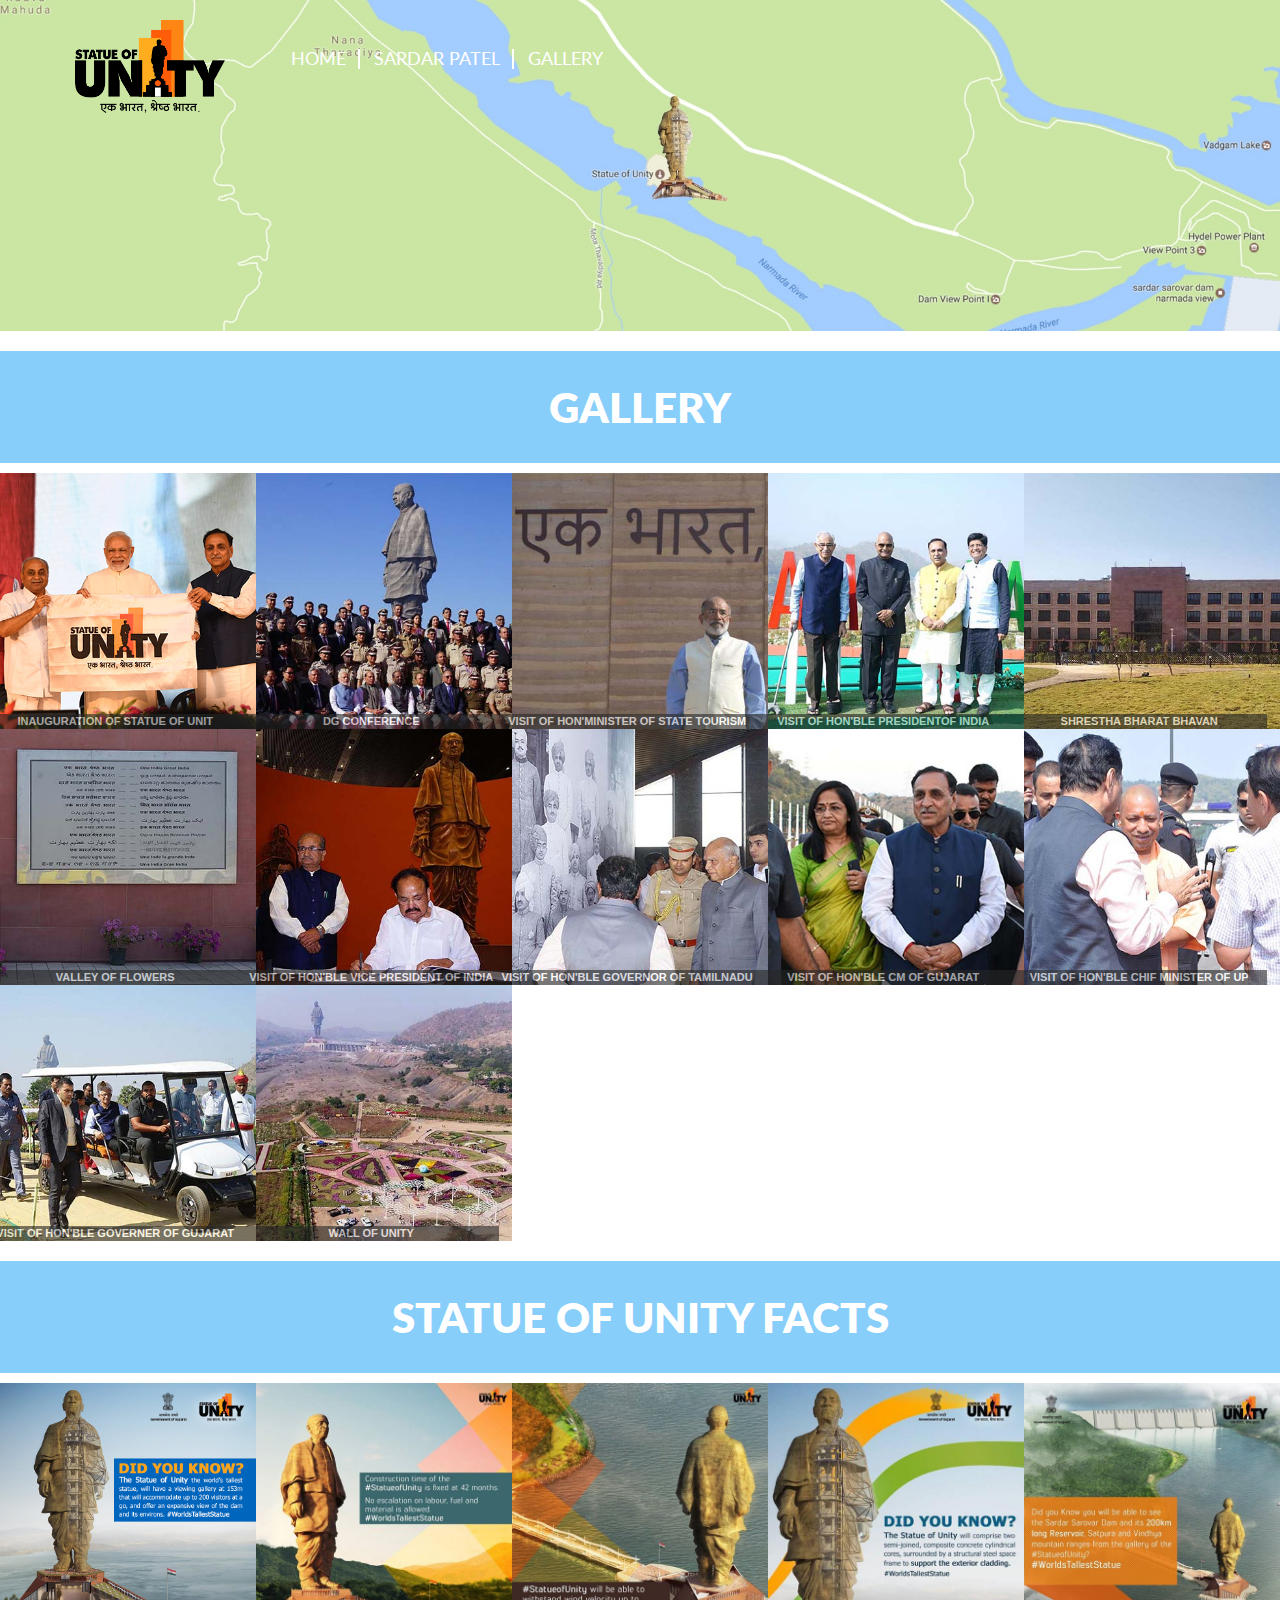
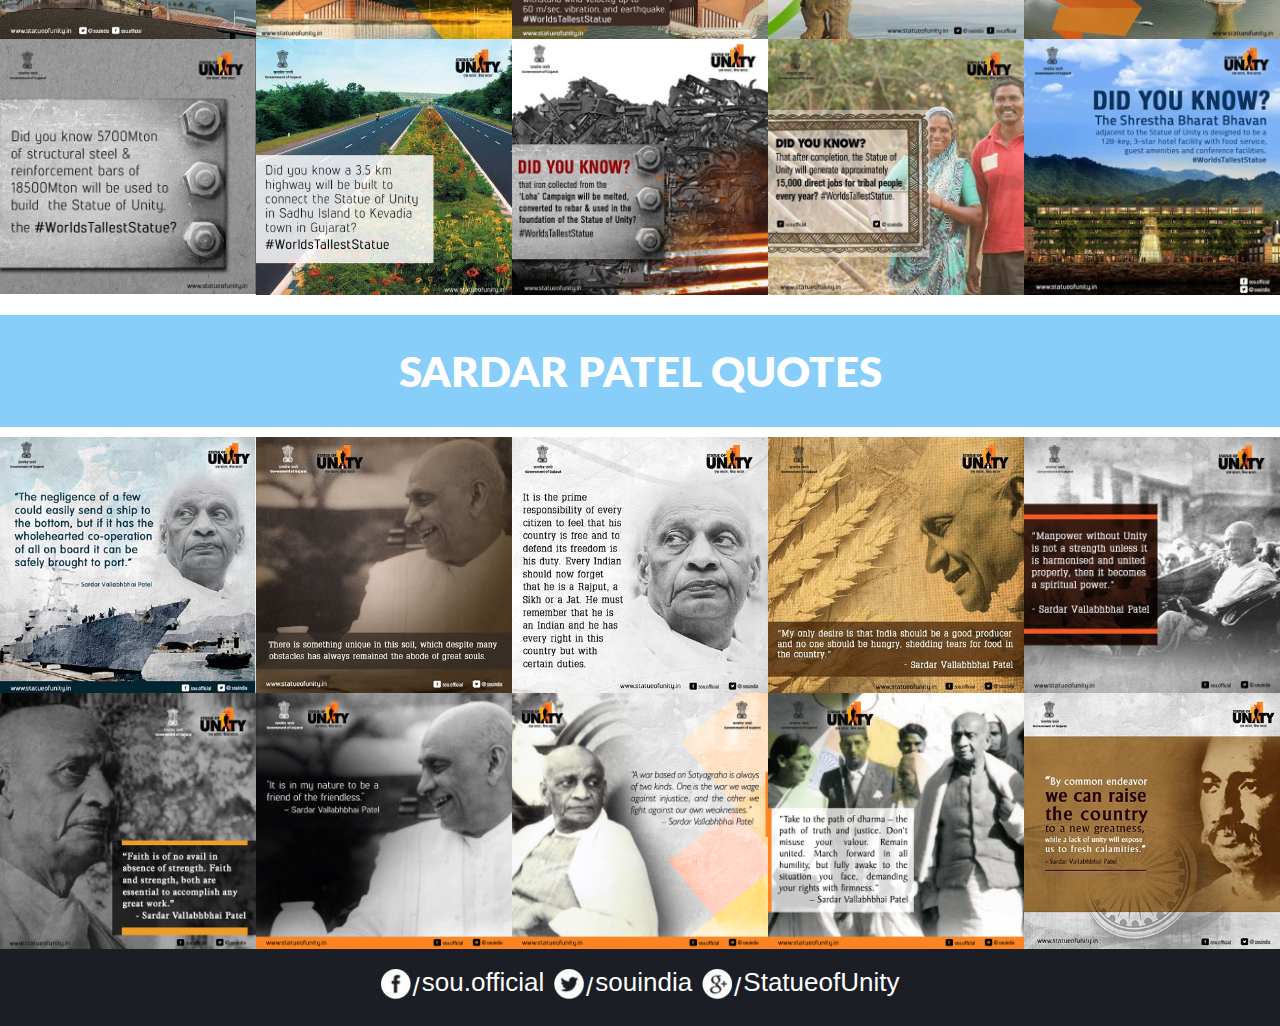
<file: 201812064_final_WP/gallery.html>
<!DOCTYPE html>
<html>

<head>
  <meta content=’width=device-width, initial-scale=1.0, maximum-scale=1.0, user-scalable=0′ name=’viewport’ />

  <meta http-equiv="X-UA-Compatible" content="IE=edge">
  <meta name="viewport" content="width=device-width, initial-scale=1">
  <link href="https://fonts.googleapis.com/css?family=Lato:300,400,700,900" rel="stylesheet">
  <link href="https://fonts.googleapis.com/css?family=Anton" rel="stylesheet">
  <link rel="stylesheet" href="https://maxcdn.bootstrapcdn.com/bootstrap/3.4.0/css/bootstrap.min.css">
  <title>Statue Of Unity - World&#039;s Tallest Statue in India| Iconic Monument</title>
  <link href="assets/newcss/style.css" rel="stylesheet">
  <link href="assets/newcss/bootstrap.min.css" rel="stylesheet">
  <link rel="shortcut icon" type="image/x-icon" href="assets/newimg/favicon.ico">
  <meta name="viewport" content="width=device-width, initial-scale=1">
  <style>
    body,
    html {
      font-family: Verdana, sans-serif;
      margin-bottom: 0px;
      padding: 0px;

      height: 100%;
    }

    .mySlides {
      display: none;
    }

    img {
      width: 100%;
      position: relative;
      overflow: hidden;
    }

    /* Slideshow container */
    .slideshow-container {
      max-width: 100%;
      max-height: 30%;
      position: relative;
      margin: auto;
    }

    /* Caption text */
    .text {
      color: #f2f2f2;
      font-size: 15px;
      padding: 8px 12px;
      position: absolute;
      bottom: 8px;
      width: 100%;
      text-align: center;
    }

    /* Number text (1/3 etc) */
    .numbertext {
      color: #f2f2f2;
      font-size: 12px;
      padding: 8px 12px;
      position: absolute;
      top: 0;
    }


    .dot {
      height: 15px;
      width: 15px;
      margin: 0 2px;
      background-color: #bbb;
      border-radius: 50%;
      display: inline-block;
      transition: background-color 0.6s ease;
    }

    .active {
      background-color: #717171;
    }

    .fade {
      -webkit-animation-name: fade;
      -webkit-animation-duration: 1.5s;
      animation-name: fade;
      animation-duration: 1.5s;
    }

    @-webkit-keyframes fade {
      from {
        opacity: .4
      }

      to {
        opacity: 1
      }
    }

    @keyframes fade {
      from {
        opacity: .4
      }

      to {
        opacity: 1
      }
    }

    @media only screen and (max-width: 300px) {
      .text {
        font-size: 11px
      }
    }

    h1 {
      font-size: 42px;
      line-height: 112px;
      color: #ffffff;
      font-family: "Lato";
      font-weight: 800;
      margin: 20 0 0px 0;
      background-color: lightskyblue;



    }

    .apply {
      display: flex;
      flex-wrap: wrap;
      float: left;
    }

    .child {

      width: 100%;
      position: relative;
      text-align: center;
      float: left;
      color: red;

    }

    @media all and (min-width:500px) {


      .child {
        width: 20%;
        position: relative;
        text-align: center;
        float: left;
        color: white;
      }
    }
    .container {
      position: relative;
      text-align: center;
      color: white;
    }

    .centered {

      position: absolute;
      bottom: 0px;
      left: 45%;

      width: 100%;
      font-size: 11px;
      word-wrap: wrap;

      opacity: 0.6;
      height: auto;

      font-weight: bold;

      background-color: rgb(38, 39, 39);
      transform: translate(-50%, -0%);
    }
  </style>
</head>

<body class="en">
  <header>
    <div class="logo">
      <a href="main.html"><img src="assets/newimg/logo.png" alt="Logo"></a>
    </div>
    <div class="header-menu">

      <ul>
        <li><a href="main.html">Home</a></li>
        <li><a href="aboutsardarpatel.html">Sardar patel</a></li>
        <li><a href="gallery.html">Gallery</a></li>
        <!--<li><a target="_blank" href="https://www.soutickets.in/">Online Tickets</a></li>
                        <li><a target="_blank" href="http://statueofunity.in/contactus">Tourist Information</a></li>-->
      </ul>
    </div>
     <button type="button" class="menu-toggle">
                            <span class="icon-bar"></span>
                            <span class="icon-bar"></span>
                            <span class="icon-bar"></span>
                        </button>
                </header>
                
                   
    <section class="benner">
      <img src="assets/newimg/gallery.jpg" height="40%" width="90%" alt="banner">
</section>
    <section>
      <h1>
        <center> GALLERY </center>
      </h1>
    </section>
    <section>

      <div class="container" style="margin:0%;padding:0%;width:100%;">
        <div class="apply">
          <div class="child"><img src="assets/newhome/12.jpeg" alt="INAUGURATION OF STATUE OF UNITY" width="100%">

            <div class="centered">INAUGURATION OF STATUE OF UNIT</div>
          </div>

          <div class="child"><img src="assets/newhome/1.jpeg" alt="INAUGURATION OF STATUE OF UNITY" width="100%">

            <div class="centered">DG CONFERENCE</div>
          </div>
          <div class="child"><img src="assets/newhome/2.jpeg" alt="INAUGURATION OF STATUE OF UNITY" width="100%">

            <div class="centered">VISIT OF HON'MINISTER OF STATE TOURISM</div>
          </div>
          <div class="child"><img src="assets/newhome/3.jpeg" alt="INAUGURATION OF STATUE OF UNITY" width="100%">

            <div class="centered">VISIT OF HON'BLE PRESIDENTOF INDIA</div>
          </div>

          <div class="child"><img src="assets/newhome/4.jpeg" alt="INAUGURATION OF STATUE OF UNITY" width="100%">

            <div class="centered">SHRESTHA BHARAT BHAVAN</div>
          </div>
          <div class="child"><img src="assets/newhome/5.jpeg" alt="INAUGURATION OF STATUE OF UNITY" width="100%">

            <div class="centered">VALLEY OF FLOWERS</div>
          </div>
          <div class="child"><img src="assets/newhome/6.jpeg" alt="INAUGURATION OF STATUE OF UNITY" width="100%">

            <div class="centered">VISIT OF HON'BLE VICE PRESIDENT OF INDIA</div>
          </div>

          <div class="child"><img src="assets/newhome/7.jpeg" alt="INAUGURATION OF STATUE OF UNITY" width="100%">

            <div class="centered">VISIT OF HON'BLE GOVERNOR OF TAMILNADU</div>
          </div>
          <div class="child"><img src="assets/newhome/8.jpeg" alt="INAUGURATION OF STATUE OF UNITY" width="100%">

            <div class="centered">VISIT OF HON'BLE CM OF GUJARAT</div>
          </div>
          <div class="child"><img src="assets/newhome/9.jpeg" alt="INAUGURATION OF STATUE OF UNITY" width="100%">

            <div class="centered">VISIT OF HON'BLE CHIF MINISTER OF UP</div>
          </div>

          <div class="child"><img src="assets/newhome/10.jpeg" alt="INAUGURATION OF STATUE OF UNITY" width="100%">

            <div class="centered">VISIT OF HON'BLE GOVERNER OF GUJARAT</div>
          </div>
          <div class="child"><img src="assets/newhome/11.jpeg" alt="INAUGURATION OF STATUE OF UNITY" width="100%">

            <div class="centered">WALL OF UNITY</div>
          </div>





        </div>

      </div>
    </section>
    <section>
      <h1>
        <center> STATUE OF UNITY FACTS</center>
      </h1>
    </section>
    <section>

      <section>

        <div class="container" style="margin:0%;padding:0%;width:100%;">
          <div class="apply">
            <div class="child"><img src="assets/newimg/thumb_1.jpeg" alt="INAUGURATION OF STATUE OF UNITY" width="100%">


            </div>

            <div class="child"><img src="assets/newimg/thumb_2.jpeg" alt="INAUGURATION OF STATUE OF UNITY" width="100%">


            </div>
            <div class="child"><img src="assets/newimg/thumb_3.jpeg" alt="INAUGURATION OF STATUE OF UNITY" width="100%">


            </div>
            <div class="child"><img src="assets/newimg/thumb_4.jpeg" alt="INAUGURATION OF STATUE OF UNITY" width="100%">


            </div>

            <div class="child"><img src="assets/newimg/thumb_5.jpeg" alt="INAUGURATION OF STATUE OF UNITY" width="100%">


            </div>
            <div class="child"><img src="assets/newimg/thumb_6.jpeg" alt="INAUGURATION OF STATUE OF UNITY" width="100%">


            </div>
            <div class="child"><img src="assets/newimg/thumb_7.jpeg" alt="INAUGURATION OF STATUE OF UNITY" width="100%">


            </div>

            <div class="child"><img src="assets/newimg/thumb_8.jpeg" alt="INAUGURATION OF STATUE OF UNITY" width="100%">


            </div>


            <div class="child"><img src="assets/newimg/thumb_9.jpeg" alt="INAUGURATION OF STATUE OF UNITY" width="100%">


            </div>
            <div class="child"><img src="assets/newimg/thumb_10.jpeg" alt="INAUGURATION OF STATUE OF UNITY"
                width="100%">


            </div>

          </div>

        </div>
      </section>
      <section>
        <h1>
          <center> SARDAR PATEL QUOTES</center>
        </h1>
      </section>
      <section>

        <section>

          <div class="container" style="margin:0%;padding:0%;width:100%;">
            <div class="apply">
              <div class="child"><img src="assets/newimg/thumb_1.png" alt="INAUGURATION OF STATUE OF UNITY"
                  width="100%">


              </div>

              <div class="child"><img src="assets/newimg/thumb_2.png" alt="INAUGURATION OF STATUE OF UNITY"
                  width="100%">


              </div>
              <div class="child"><img src="assets/newimg/thumb_3.png" alt="INAUGURATION OF STATUE OF UNITY"
                  width="100%">


              </div>
              <div class="child"><img src="assets/newimg/thumb_4.png" alt="INAUGURATION OF STATUE OF UNITY"
                  width="100%">


              </div>

              <div class="child"><img src="assets/newimg/thumb_5.png" alt="INAUGURATION OF STATUE OF UNITY"
                  width="100%">


              </div>
              <div class="child"><img src="assets/newimg/thumb_6.png" alt="INAUGURATION OF STATUE OF UNITY"
                  width="100%">


              </div>
              <div class="child"><img src="assets/newimg/thumb_7.png" alt="INAUGURATION OF STATUE OF UNITY"
                  width="100%">


              </div>

              <div class="child"><img src="assets/newimg/thumb_8.png" alt="INAUGURATION OF STATUE OF UNITY"
                  width="100%">


              </div>


              <div class="child"><img src="assets/newimg/thumb_9.png" alt="INAUGURATION OF STATUE OF UNITY"
                  width="100%">


              </div>
              <div class="child"><img src="assets/newimg/thumb_10.png" alt="INAUGURATION OF STATUE OF UNITY"
                  width="100%">


              </div>


            </div>

          </div>
        </section>
        <footer>
          <a target="" href=""><img src="assets/newimg/fb.jpeg" style="height:30px; width:30px;"
              alt="Facebook">/<span>sou.official</span></a>
          <a target="" href=""><img src="assets/newimg/twitter.jpeg" style="height:30px; width:30px;"
              alt="Twitter">/<span>souindia</span></a>
          <a target="" href=""><img src="assets/newimg/google.jpeg" style="height:30px; width:30px;"
              alt="Google">/<span>StatueofUnity</span></a>
        </footer>
        <button type="button" style="display:none;" id="Open_Modal" data-toggle="modal" data-target="#imgModal">Open
          Modal</button>
        <script src="assets/newjs/jquery-3.3.1.min.js"></script>
        <script src="assets/newjs/bootstrap.min.js"></script>
        <script src="assets/newjs/common.js"></script>

</body>

</html>
</file>
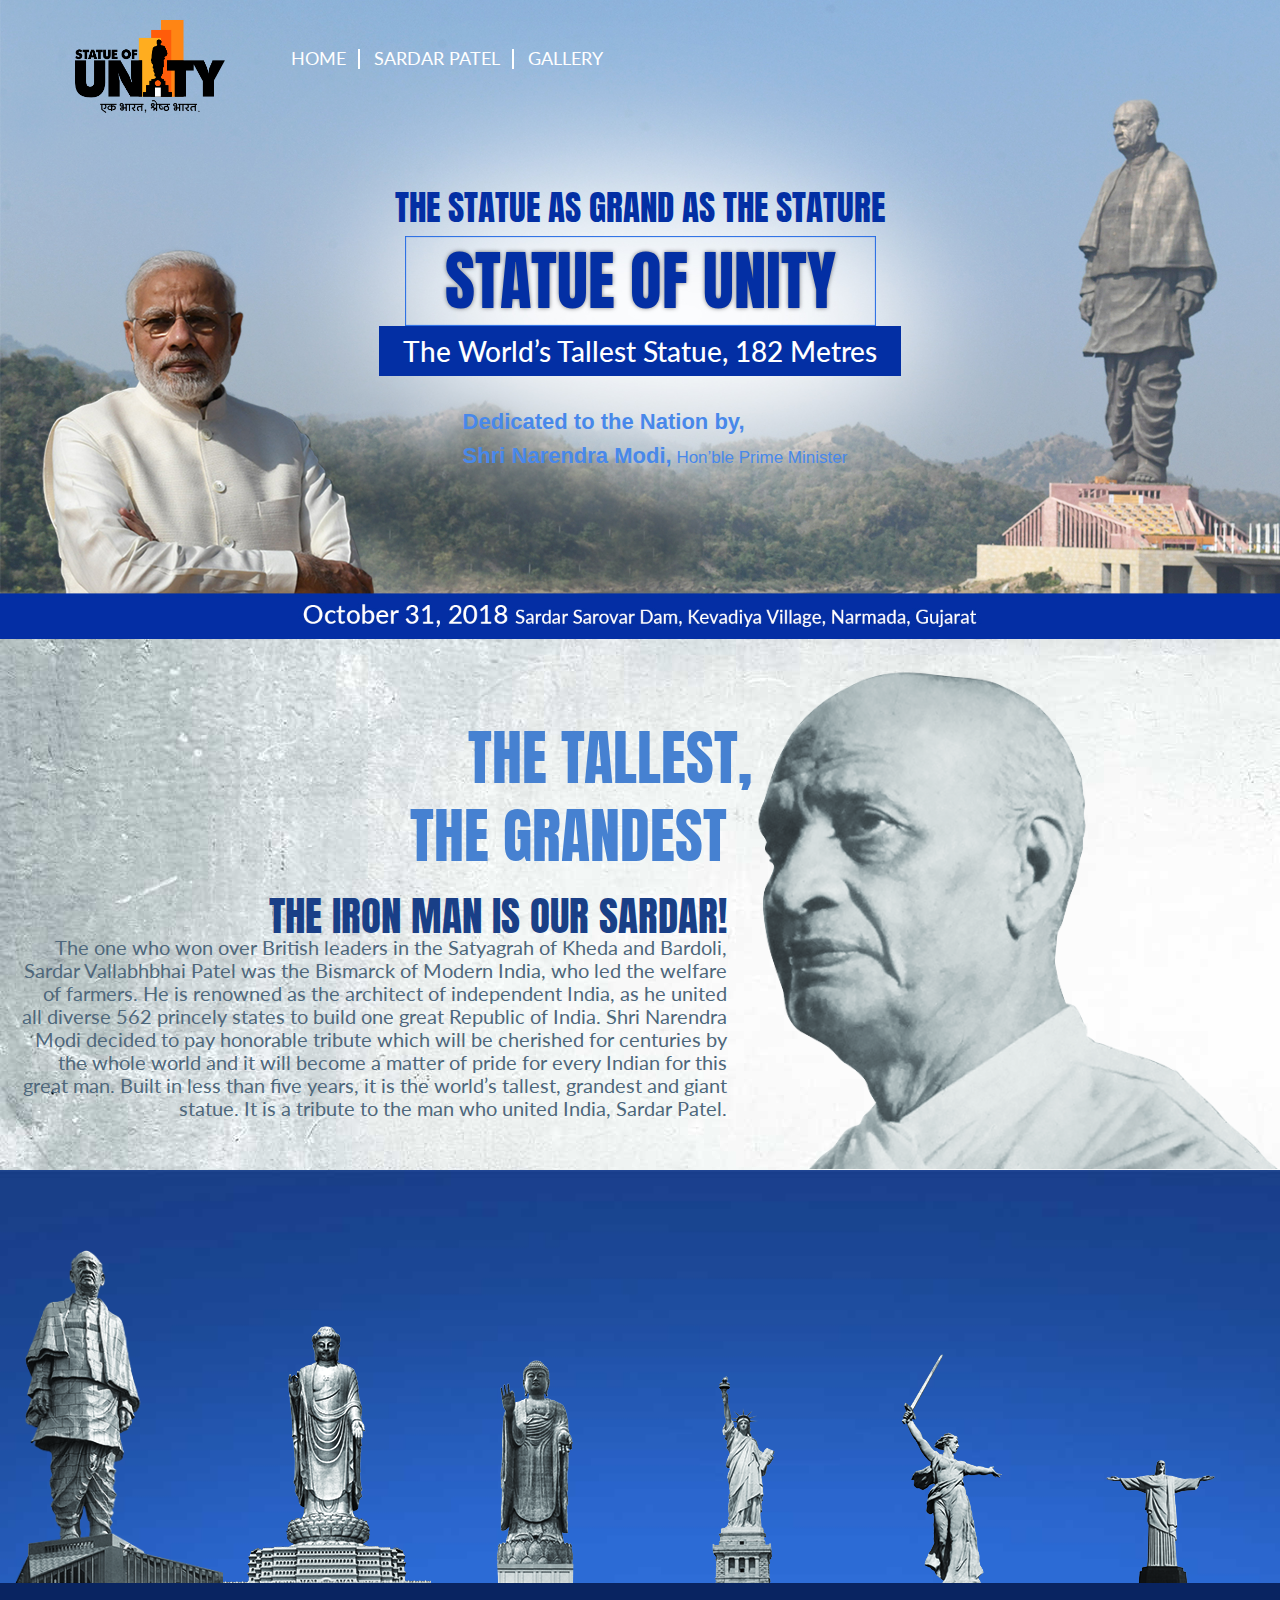
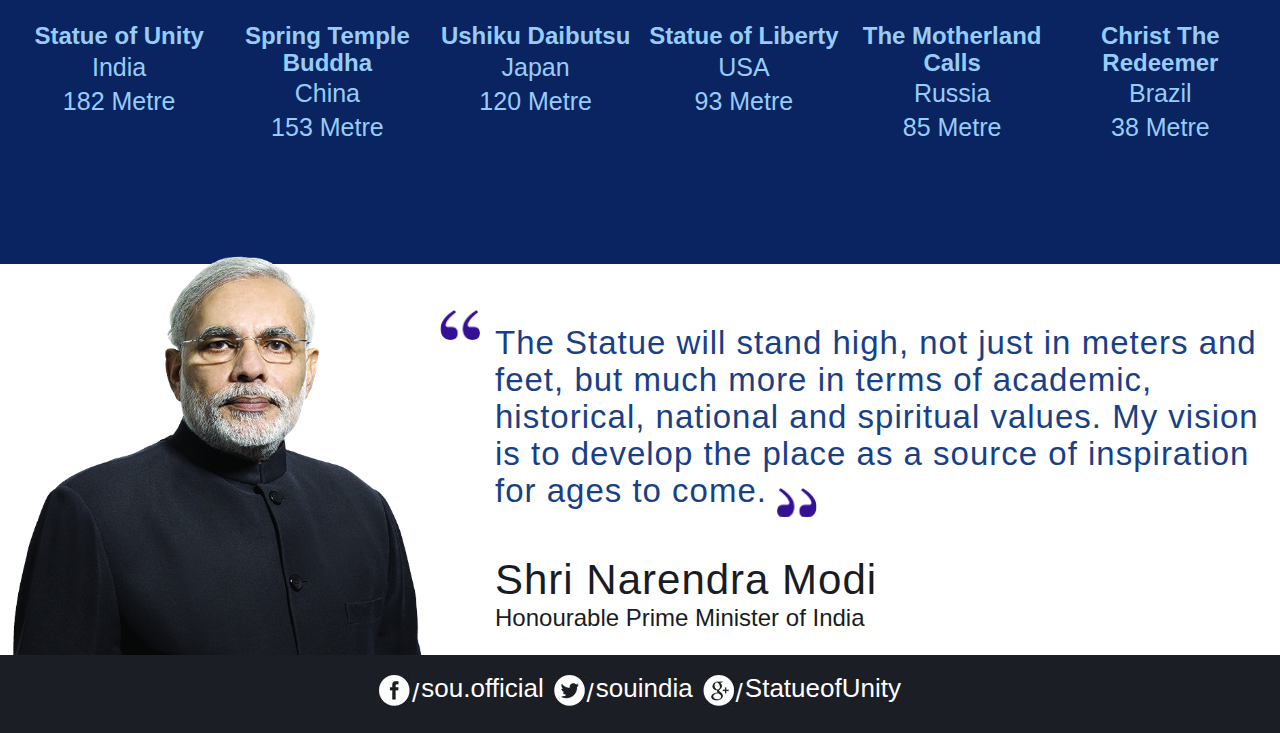
<file: 201812064_final_WP/Main.html>
<!DOCTYPE html>
<html>

<head>
    <meta http-equiv="X-UA-Compatible" content="IE=edge">
    <meta name="viewport" content="width=device-width, initial-scale=1">
    <link href="https://fonts.googleapis.com/css?family=Lato:300,400,700,900" rel="stylesheet">
    <link href="https://fonts.googleapis.com/css?family=Anton" rel="stylesheet">
    <title>Statue Of Unity - World&#039;s Tallest Statue in India| Iconic Monument</title>
    <link href="assets/newcss/style.css" rel="stylesheet">
    <link href="assets/newcss/bootstrap.min.css" rel="stylesheet">
    <!--For Menu Toggle-->
    <link rel="shortcut icon" type="image/x-icon" href="assets/newimg/favicon.ico">
</head>

<body class="en">
    <header>
        <div class="logo">
            <a href="main.html"><img src="assets/newimg/logo.png" alt="Logo"></a>
        </div>
        <div class="header-menu">
            <ul>
                <li><a href="main.html">Home</a></li>
                <li><a href="aboutsardarpatel.html">Sardar patel</a></li>
                <li><a href="./gallery.html">Gallery</a></li>
                <!--<li><a target="_blank" href="https://www.soutickets.in/">Online Tickets</a></li>
				<li><a target="_blank" href="http://statueofunity.in/contactus">Tourist Information</a></li>-->
            </ul>
        </div>
        <button type="button" class="menu-toggle">
            <span class="icon-bar"></span>
            <span class="icon-bar"></span>
            <span class="icon-bar"></span>
        </button>
    </header>
    <section class="benner">
        <img src="assets/newimg/banner.jpeg" alt="banner">
        <div class="benner-contain">
            <h2>The Statue as Grand as the Stature</h2>
            <h1>STATUE OF UNITY</h1>
            <br>
            <div class="tallest-statue">The World’s Tallest Statue, 182 Metres</div>
            <br>
            <div class="desc-nation">
                <p><span>Dedicated to the Nation by,</span></p>
                <p><b>Shri Narendra Modi,</b> Hon’ble Prime Minister</p>
            </div>
            <br>
        </div>
    </section>

    <section class="about-sardar-patel">
        <div class="container">
            <div class="about-contain">
                <h2><span>The Tallest,</span>The Grandest</h2>
                <h3>The Iron Man is Our Sardar!</h3>
                <p>The one who won over British leaders in the Satyagrah of Kheda and Bardoli,
                    Sardar Vallabhbhai Patel was the Bismarck of Modern India, who led the welfare of farmers. He is
                    renowned as the
                    architect of independent India, as he united all diverse
                    562 princely states to build one great Republic of India. Shri Narendra Modi decided to pay
                    honorable tribute
                    which
                    will be cherished for centuries by the whole world and it will become a matter of pride for every
                    Indian for this
                    great man. Built in less than five years, it is the world’s tallest, grandest and giant statue. It
                    is a tribute to
                    the man who united India, Sardar Patel.</p>
            </div>
        </div>
    </section>

    <section class="statues">

        <div class="statues-main">
            <div class="container">
                <div class="statues-box">
                    <div class="img-box">
                        <img src="assets/newimg/statue1.png" alt="Statue of Unity">
                    </div>
                </div>
                <div class="statues-box">
                    <div class="img-box">
                        <img src="assets/newimg/statue2.png" alt="Spring Temple Buddha">
                    </div>
                </div>
                <div class="statues-box">
                    <div class="img-box">
                        <img src="assets/newimg/statue3.png" alt="Ushiku Daibutsu">
                    </div>
                </div>
                <div class="statues-box">
                    <div class="img-box">
                        <img src="assets/newimg/statue4.png" alt="Statue of Liberty">
                    </div>
                </div>
                <div class="statues-box">
                    <div class="img-box">
                        <img src="assets/newimg/statue5.png" alt="The Motherland Calls">
                    </div>
                </div>
                <div class="statues-box">
                    <div class="img-box">
                        <img src="assets/newimg/statue6.png" alt="Christ The Redeemer">
                    </div>
                </div>
            </div>
        </div>
        <div class="statues-main statues-title">
            <div class="container">
                <div class="statues-box">
                    <h4>Statue of Unity</h4>
                    <p>India<br> 182 Metre</p>
                </div>
                <div class="statues-box">
                    <h4>Spring Temple Buddha</h4>
                    <p>China<br> 153 Metre</p>
                </div>
                <div class="statues-box">
                    <h4>Ushiku Daibutsu</h4>
                    <p>Japan<br> 120 Metre</p>
                </div>
                <div class="statues-box">
                    <h4>Statue of Liberty</h4>
                    <p>USA<br> 93 Metre</p>
                </div>
                <div class="statues-box">
                    <h4>The Motherland Calls</h4>
                    <p>Russia<br> 85 Metre</p>
                </div>
                <div class="statues-box">
                    <h4>Christ The Redeemer</h4>
                    <p>Brazil<br> 38 Metre</p>
                </div>
            </div>
        </div>
    </section>


    <section class="footer-top">
        <div class="container">
            <div class="footer-top-img"><img src="assets/newimg/modi.png" alt="Narendra Modi"></div>
            <div class="footer-top-contain">
                <p>The Statue will stand high, not just in meters and feet, but much more in terms of
                    academic, historical, national and spiritual values. My vision is to develop the place as a source
                    of inspiration
                    for ages to come.</p>
                <div class="regard">
                    <h2>Shri Narendra Modi</h2>
                    <span>Honourable Prime Minister of India</span>
                </div>
            </div>
        </div>
    </section>
    <footer>
        <a target="" href=""><img src="assets/newimg/fb.jpeg" alt="Facebook">/<span>sou.official</span></a>
        <a target="" href=""><img src="assets/newimg/twitter.jpeg" alt="Twitter">/<span>souindia</span></a>
        <a target="" href=""><img src="assets/newimg/google.jpeg" alt="Google">/<span>StatueofUnity</span></a>
    </footer>
    <button type="button" style="display:none;" id="Open_Modal" data-toggle="modal" data-target="#imgModal">Open
        Modal</button>
    <script src="assets/newjs/jquery-3.3.1.min.js"></script>
    <script src="assets/newjs/bootstrap.min.js"></script>
    <script src="assets/newjs/common.js"></script>

</body>

</html>
</file>
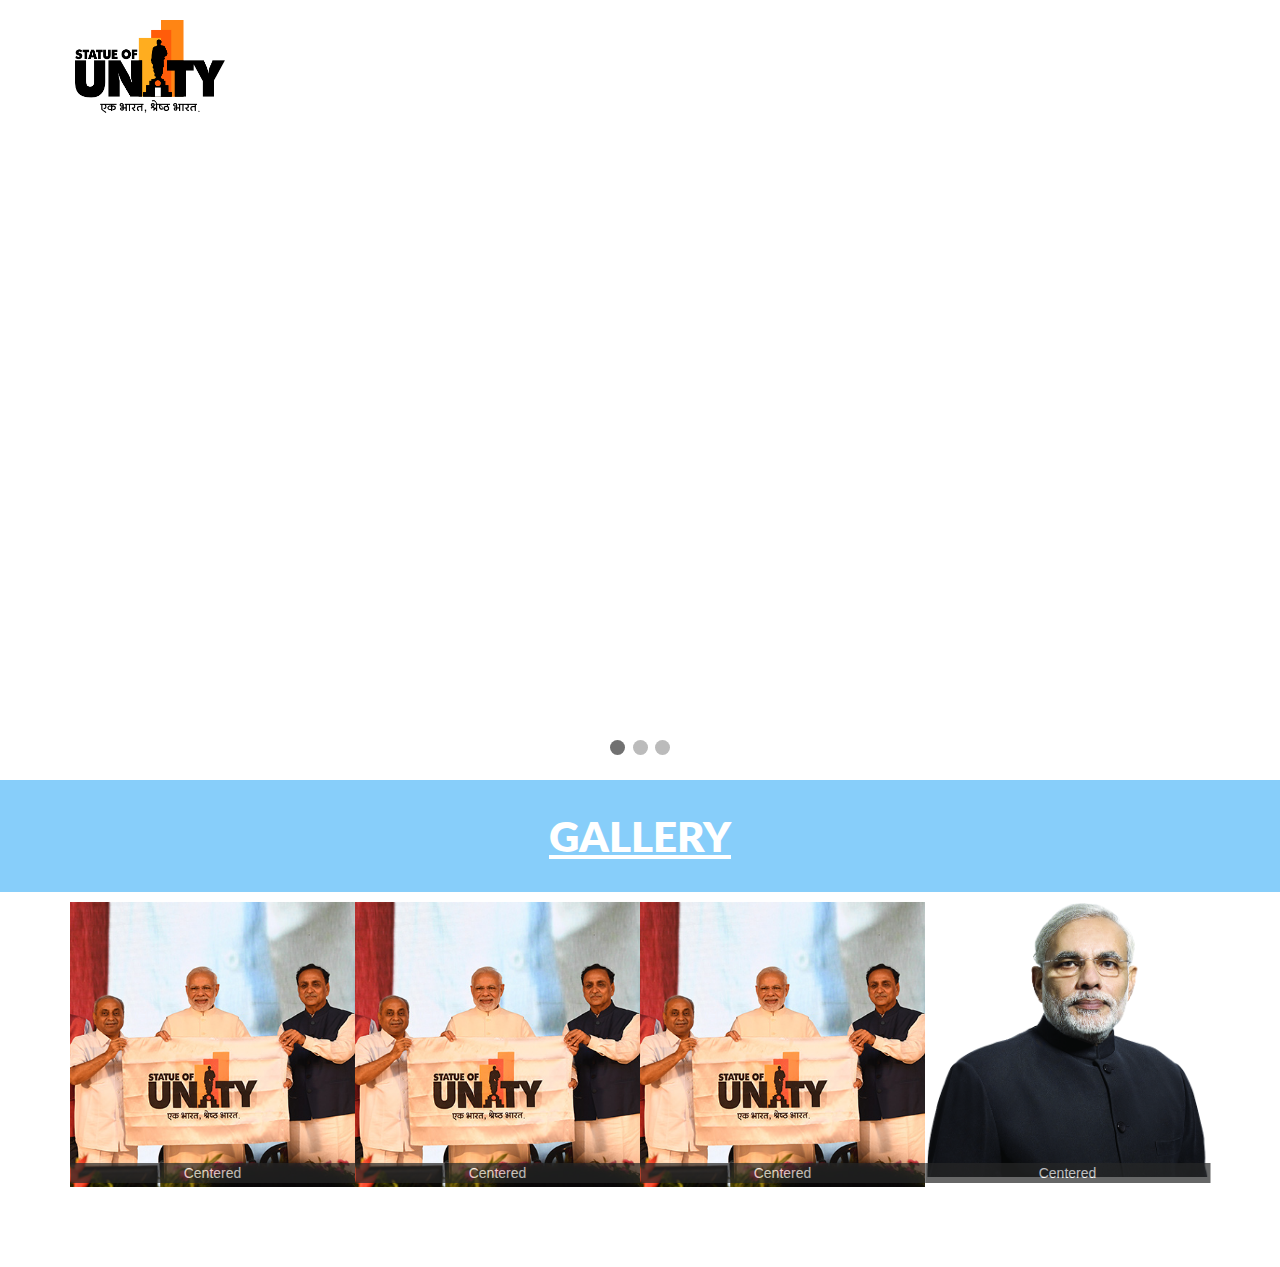
<file: 201812064_final_WP/www.statueofunity.in/WP/gallery.html>
<!DOCTYPE html>
<html>
    <head>
        
            <meta http-equiv="X-UA-Compatible" content="IE=edge">
            <meta name="viewport" content="width=device-width, initial-scale=1">
            <link href="https://fonts.googleapis.com/css?family=Lato:300,400,700,900" rel="stylesheet">
        <link href="https://fonts.googleapis.com/css?family=Anton" rel="stylesheet">
        <link rel="stylesheet" href="https://maxcdn.bootstrapcdn.com/bootstrap/3.4.0/css/bootstrap.min.css">
            <title>Statue Of Unity - World&#039;s Tallest Statue in India| Iconic Monument</title>
            <link href="assets/newcss/style.css" rel="stylesheet">
            <link href="assets/newcss/bootstrap.min.css" rel="stylesheet"><!--For Menu Toggle-->
            <link rel="shortcut icon" type="image/x-icon" href="assets/newimg/favicon.ico">
            <meta name="viewport" content="width=device-width, initial-scale=1">
<style>
* {box-sizing: border-box;}
body {font-family: Verdana, sans-serif;}
.mySlides {display: none; }
img {width: 100%;position: relative;overflow: hidden;}

/* Slideshow container */
.slideshow-container {
  max-width: 100%;
  max-height: 30%;
  position: relative;
  margin: auto;
}

/* Caption text */
.text {
  color: #f2f2f2;
  font-size: 15px;
  padding: 8px 12px;
  position: absolute;
  bottom: 8px;
  width: 100%;
  text-align: center;
}

/* Number text (1/3 etc) */
.numbertext {
  color: #f2f2f2;
  font-size: 12px;
  padding: 8px 12px;
  position: absolute;
  top: 0;
}


.dot {
  height: 15px;
  width: 15px;
  margin: 0 2px;
  background-color: #bbb;
  border-radius: 50%;
  display: inline-block;
  transition: background-color 0.6s ease;
}

.active {
  background-color: #717171;
}   
.fade {
  -webkit-animation-name: fade;
  -webkit-animation-duration: 1.5s;
  animation-name: fade;
  animation-duration: 1.5s;
}

@-webkit-keyframes fade {
  from {opacity: .4} 
  to {opacity: 1}
}

@keyframes fade {
  from {opacity: .4} 
  to {opacity: 1}
}

@media only screen and (max-width: 300px) {
  .text {font-size: 11px}
}
h1{
    font-size: 42px;
    line-height: 112px;
    color: #ffffff;
    font-family: "Lato";
    font-weight: 800;
    margin: 20 0 0px 0;
    background-color: lightskyblue;
    text-decoration: underline;
    
    
}
.apply
{
    display: flex;
    justify-content: space-around;
    flex-wrap: nowrap;
    float:left;
    
   
   
}
.child
{
    
    width:50%;
    justify-content: space-around;
    position: relative;
    text-align: center;
    float:left;
    color: white;
    
}

.centered {
  position: absolute;
  top: 95%;
  left: 50%;
  width: 100%;
  opacity: 0.7;
 
  background-color: rgb(38, 39, 39);
  transform: translate(-50%, -50%);
}
    </style>
    </head>
    <body class="en" >
            <header>
                    <div class="logo">
                            <a href="main.html"><img src="assets/newimg/logo.png" alt="Logo"></a>
                    </div>
                   <div class="header-menu" >
                       
                    <ul>
                        <li><a href="main.html">Home</a></li>
                        <li><a href="aboutsardarpatel.html">Sardar patel</a></li>
                        <li><a  href="gallery.html">Gallery</a></li>
                        <!--<li><a target="_blank" href="https://www.soutickets.in/">Online Tickets</a></li>
                        <li><a target="_blank" href="http://statueofunity.in/contactus">Tourist Information</a></li>-->
                    </ul>
                    </div>
                    <button type="button" class="menu-toggle">
                            <span class="icon-bar"></span>
                            <span class="icon-bar"></span>
                            <span class="icon-bar"></span>
                        </button>
                </header>
                
                    <div class="slideshow-container">

                            <div class="mySlides fade">
                              <img src="assets/newimg/spflag.jpg " width="100%">
                            </div>
                            
                            <div class="mySlides fade">
                                    
                                    <img src="assets/newimg/svpa.jpg"width="100%">
                                  </div>
                                  
                                  <div class="mySlides fade">
                                    <img src="assets/newimg/svpb.jpg" width="100%">
                                  </div>
                            </div>
                            <br>

                            <div style="text-align:center">
                                <span class="dot"></span> 
                                <span class="dot"></span> 
                                <span class="dot"></span> 
                            </div>                            

              
            </div>
            <section>
                <h1 >
                   <center> GALLERY </center>
                </h1>
            </section>
            <section>
                
                <div class="container">
                    <div class="apply">
                            <div class="child"><img src="assets/newhome/12.jpeg" alt="INAUGURATION OF STATUE OF UNITY" width="100%" >
                                
                                <div class="centered">Centered</div>
                            </div>
                            
                            <div class="child"><img src="assets/newhome/12.jpeg" alt="INAUGURATION OF STATUE OF UNITY" width="100%" >
                                
                                <div class="centered">Centered</div>
                            </div>
                            <div class="child"><img src="assets/newhome/12.jpeg" alt="INAUGURATION OF STATUE OF UNITY" width="100%" >
                                
                                <div class="centered">Centered</div>
                            </div>
                            
                            <div class="child"> <img src="assets/newimg/modi.png" alt="" width="100%" >
                                <div class="centered">Centered</div>
                            </div>
                            
                           
                            
                    </div> 
                    
                </div>
            </section>
            
        
            <script>
            var slideIndex = 0;
            showSlides();
            
            function showSlides() {
              var i;
              var slides = document.getElementsByClassName("mySlides");
              var dots = document.getElementsByClassName("dot");
              for (i = 0; i < slides.length; i++) {
                slides[i].style.display = "none";  
              }
              slideIndex++;
              if (slideIndex > slides.length) {slideIndex = 1}    
              for (i = 0; i < dots.length; i++) {
                dots[i].className = dots[i].className.replace(" active", "");
              }
              slides[slideIndex-1].style.display = "block";  
              dots[slideIndex-1].className += " active";
              setTimeout(showSlides, 2000); // Change image every 2 seconds
            }
            </script>



<button type="button" style="display:none;" id="Open_Modal" data-toggle="modal" data-target="#imgModal">Open Modal</button>
<script src="assets/newjs/jquery-3.3.1.min.js"></script>
<script src="assets/newjs/bootstrap.min.js"></script>
<script src="assets/newjs/common.js"></script>
            <br> <br> <br> <br>
            </body>
            </html>
</file>
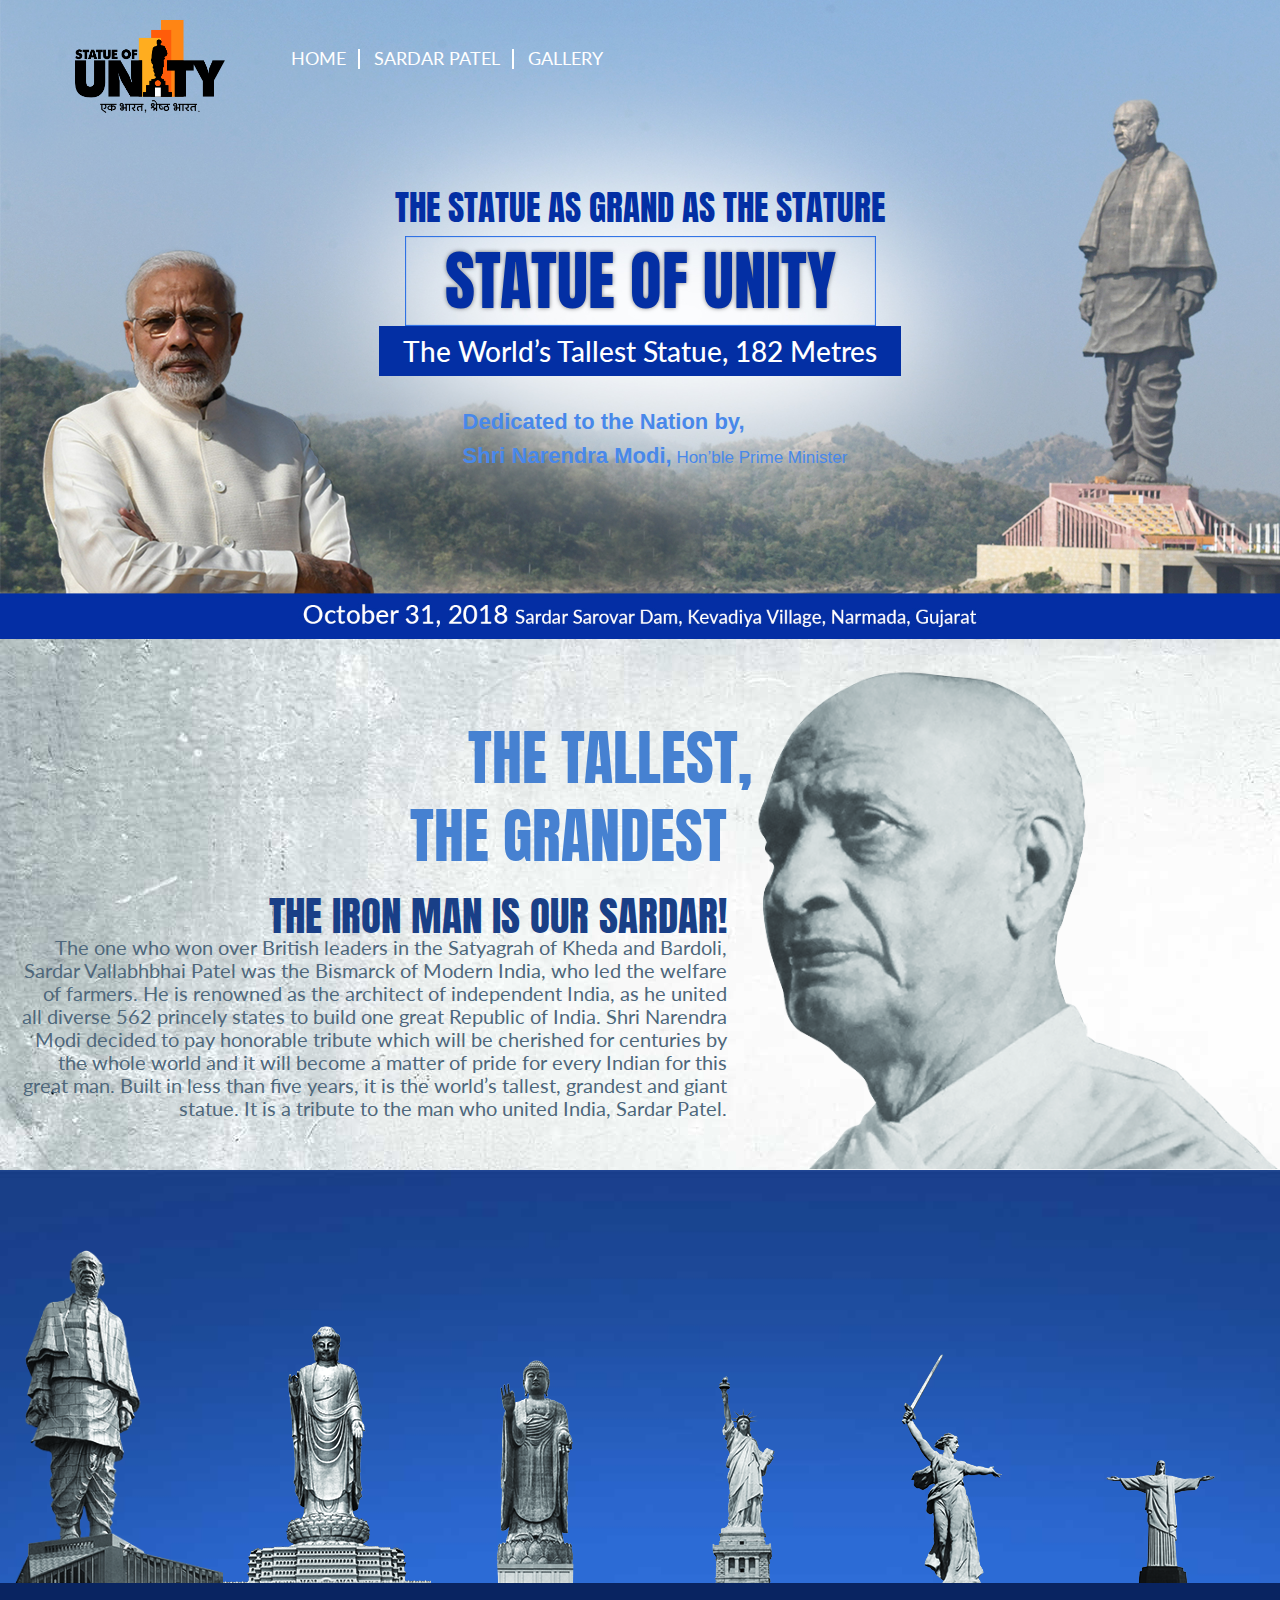
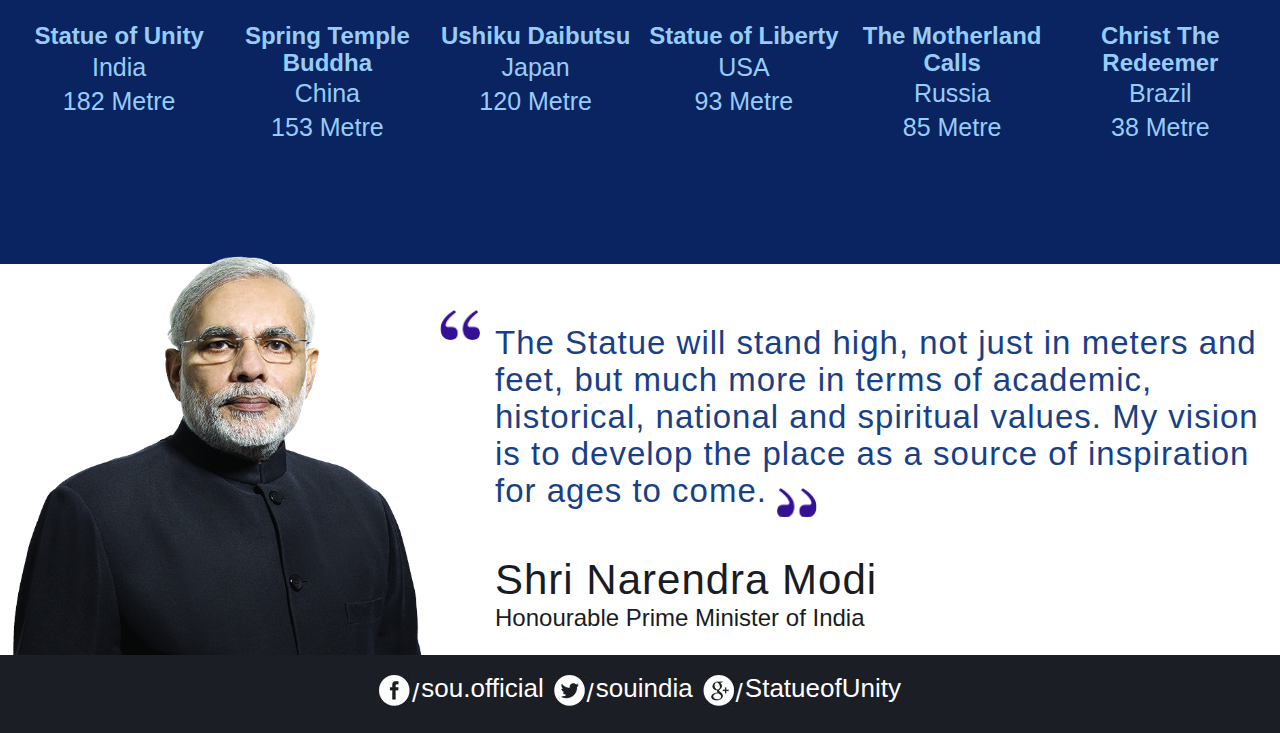
<file: 201812064_final_WP/www.statueofunity.in/WP/Main.html>
<!DOCTYPE html>
<html>
    <head>
            <meta http-equiv="X-UA-Compatible" content="IE=edge">
            <meta name="viewport" content="width=device-width, initial-scale=1">
            <link href="https://fonts.googleapis.com/css?family=Lato:300,400,700,900" rel="stylesheet">
        <link href="https://fonts.googleapis.com/css?family=Anton" rel="stylesheet">
            <title>Statue Of Unity - World&#039;s Tallest Statue in India| Iconic Monument</title>
            <link href="assets/newcss/style.css" rel="stylesheet">
            <link href="assets/newcss/bootstrap.min.css" rel="stylesheet"><!--For Menu Toggle-->
            <link rel="shortcut icon" type="image/x-icon" href="assets/newimg/favicon.ico">
    </head>
    <body class="en">
        <header>
            <div class="logo">
                    <a href="main.html"><img src="assets/newimg/logo.png" alt="Logo"></a>
            </div>
           <div class="header-menu">
			<ul>
				<li><a href="main.html">Home</a></li>
				<li><a href="aboutsardarpatel.html">Sardar patel</a></li>
				<li><a  href="./gallery.html">Gallery</a></li>
				<!--<li><a target="_blank" href="https://www.soutickets.in/">Online Tickets</a></li>
				<li><a target="_blank" href="http://statueofunity.in/contactus">Tourist Information</a></li>-->
			</ul>
        </div>
        <button type="button" class="menu-toggle">
                <span class="icon-bar"></span>
                <span class="icon-bar"></span>
                <span class="icon-bar"></span>
            </button>
        </header>
        <section class="benner">
                <img src="assets/newimg/banner.jpeg" alt="banner">
                <div class="benner-contain">
                    <h2>The Statue as Grand as the Stature</h2>
                    <h1>STATUE OF UNITY</h1>
                    <br>
                    <div class="tallest-statue">The World’s Tallest Statue, 182 Metres</div>
                    <br>
                    <div class="desc-nation">
                        <p><span>Dedicated to the Nation by,</span></p>
                        <p><b>Shri Narendra Modi,</b> Hon’ble Prime Minister</p>
                    </div>
                    <br>
                </div>
            </section>

        <section class="about-sardar-patel">
                <div class="container">
                    <div class="about-contain">
                        <h2><span>The Tallest,</span>The Grandest</h2>
                        <h3>The Iron Man is Our Sardar!</h3>
                        <p>The one who won over British leaders in the Satyagrah of Kheda and Bardoli,
                            Sardar Vallabhbhai Patel was the Bismarck of Modern India, who led the welfare of farmers. He is renowned as the
                            architect of independent India, as he united all diverse
                            562 princely states to build one great Republic of India. Shri Narendra Modi decided to pay honorable tribute
                            which
                            will be cherished for centuries by the whole world and it will become a matter of pride for every Indian for this
                            great man. Built in less than five years, it is the world’s tallest, grandest and giant statue. It is a tribute to
                            the man who united India, Sardar Patel.</p>
                    </div>
                </div>
            </section>

            <section class="statues">

                    <div class="statues-main">
                        <div class="container">
                            <div class="statues-box">
                                <div class="img-box">
                                    <img src="assets/newimg/statue1.png" alt="Statue of Unity">
                                </div>
                            </div>
                            <div class="statues-box">
                                <div class="img-box">
                                    <img src="assets/newimg/statue2.png" alt="Spring Temple Buddha">
                                </div>
                            </div>
                            <div class="statues-box">
                                <div class="img-box">
                                    <img src="assets/newimg/statue3.png" alt="Ushiku Daibutsu">
                                </div>
                            </div>
                            <div class="statues-box">
                                <div class="img-box">
                                    <img src="assets/newimg/statue4.png" alt="Statue of Liberty">
                                </div>
                            </div>
                            <div class="statues-box">
                                <div class="img-box">
                                    <img src="assets/newimg/statue5.png" alt="The Motherland Calls">
                                </div>
                            </div>
                            <div class="statues-box">
                                <div class="img-box">
                                    <img src="assets/newimg/statue6.png" alt="Christ The Redeemer">
                                </div>
                            </div>
                        </div>
                    </div>
                    <div class="statues-main statues-title">
                        <div class="container">
                            <div class="statues-box">
                                <h4>Statue of Unity</h4>
                                <p>India<br> 182 Metre</p>
                            </div>
                            <div class="statues-box">
                                <h4>Spring Temple Buddha</h4>
                                <p>China<br> 153 Metre</p>
                            </div>
                            <div class="statues-box">
                                <h4>Ushiku Daibutsu</h4>
                                <p>Japan<br> 120 Metre</p>
                            </div>
                            <div class="statues-box">
                                <h4>Statue of Liberty</h4>
                                <p>USA<br> 93 Metre</p>
                            </div>
                            <div class="statues-box">
                                <h4>The Motherland Calls</h4>
                                <p>Russia<br> 85 Metre</p>
                            </div>
                            <div class="statues-box">
                                <h4>Christ The Redeemer</h4>
                                <p>Brazil<br> 38 Metre</p>
                            </div>
                        </div>
                    </div>
                </section>


                <section class="footer-top">
                        <div class="container">
                            <div class="footer-top-img"><img src="assets/newimg/modi.png" alt="Narendra Modi"></div>
                            <div class="footer-top-contain">
                                <p>The Statue will stand high, not just in meters and feet, but much more in terms of
                                    academic, historical, national and spiritual values. My vision is to develop the place as a source of inspiration
                                    for ages to come.</p>
                                <div class="regard">
                                    <h2>Shri Narendra Modi</h2>
                                    <span>Honourable Prime Minister of India</span>
                                </div>
                            </div>
                        </div>
                    </section>
                    <footer>
                            <a target="" href=""><img src="assets/newimg/fb.jpeg" alt="Facebook">/<span>sou.official</span></a>
                            <a target="" href=""><img src="assets/newimg/twitter.jpeg" alt="Twitter">/<span>souindia</span></a>
                            <a target="" href=""><img src="assets/newimg/google.jpeg" alt="Google">/<span>StatueofUnity</span></a>
                        </footer>
            <button type="button" style="display:none;" id="Open_Modal" data-toggle="modal" data-target="#imgModal">Open Modal</button>
            <script src="assets/newjs/jquery-3.3.1.min.js"></script>
            <script src="assets/newjs/bootstrap.min.js"></script>
            <script src="assets/newjs/common.js"></script>
    
    </body>
</html>
</file>
<file: 201812064_final_WP/assets/newcss/style.css>
body {
    font-family: 'Lato', sans-serif;
    margin: 0;
}
.footer-menu a, .footer-right p, .acc-content>.acc-right>.content-ev-img, .location-clear-text, .acc-right>p, .block-title>p, .blog_stay p, .box_content_inner p, .bullet li p, .bullet-square p, .comapny-details>p, .copy-right>p, .core-team-list span, .desc_top p, .digital-right>p, .dis-para li, .dis-para>p, .fact-list .content ul li, .fact-list li, .fancy-title, .feature-leader-right-details span, .feature-text p, .full-page .svp-block-1 .block-right .content p, .fund-overview, .gallery_txt, .last-para>p, .last-update>p, .leader-left>h3, .leader-left>p, .leader-right>h3, .link-sec a, .location-clear-text.stat-des>p, .new-sec>p, .news-content p, .news-right-content p, .org-para>p, .project-major-left .content p, .project_demo p, .sbb-para>p, .scroll-none p, .setup h4, .setup>p, .social-icons li a .fa, .sou-contact-form label, .sou-loc-para .content p, .sou-loc-para>p, .sptime-content ul li, .sptime-content ul li span, .table>tbody>tr>td, .tech-para>p, .feature-leader-sect p, .fact-para>p, .block-right>p, .block-svp-details>p, .content_css_custom p, .detail-complex-sou, .detail-post-sou, .contact-msg-icon, #sptimeline .fact-acc p, body {
    font-size: 15px;
}
.bullet li {
	font-size: 15px;
}

.footer-left, .footer-right {
    padding: 10px 0;
}


.major-fact-sec.sardar_patel_major_facts {
	margin-top:15px;
}
.major-fact-sec.sardar_patel_major_facts .container {
	background:#eee;
}

.major-fact-sec {
    background: url(../images/objective-last-bg.jpg) center center/cover rgba(0, 0, 0, 0);
    /* padding-bottom: 60px; */
    width: 100%
}
.major-fact-left {
    background: #eee;
    float: left;
    /* height: 552px; */
    margin-top: 0px;
    width: 70%
}
.major-fact-right {
    float: right;
    position: relative;
    width: 30%;
}
.major-fact-right::before {
    background: #f0562c;
    content: "";
    height: 100%;
    position: absolute;
    top: 0;
    width: 4px;
    z-index: 999
}
.fact-list {
    float: left;
    padding: 0px 0 0 30px;
    width: 100%
}
.fact-list>h3 {
    color: #f0582d;
    font-family:Book Antiqua;
    font-size: 40px;
    margin-bottom: 15px;
    margin-left: -20px;
    text-decoration: underline
}
.copy-right>p,
.fact-list li {
    font-size: 18px;
    font-family: "Titillium Web", sans-serif
}
.fact-list li {
    color: #f0562c;
    list-style: square;
    margin-bottom: 21px;
	/* list-style-position: inside; */
}
.fact-list span {
    color: #7d7d7d
}




.accordion {
    background-color: #eee;
    color: #444;
    padding: 18px;
    width: 100%;
    border: none;
    text-align: left;
    outline: none;
    font-size: 20px;
    border-radius: 24px;                                                                                         
  }



  


  .active, .accordion:hover {
    background-color: #ccc; 
  }  
  .panel {
    padding: 0 18px;
    display: none;
    background-image: "../assets/newimg/about-bg.jpeg";
    overflow: hidden;
    
  }




.block-right {
    float: right;
    width: 69%
}
@media screen and (max-width: 1024px)
{
.block-right > h3 {
    font-size: 30px;
    margin-bottom: 10px;
}
}

.block-right>h3 {
    color: #000;
    font-size: 40px;
    margin-left:-43%;
    text-align: left       
}
.block-right span {
    color: #f0562c
}
.block-right>p {
    color: #7d7d7d;
    font-family: "Titillium Web", sans-serif;
    font-size: 18px;
    margin-bottom: 10px
}
.block-right>a {
    color: #f0582d;
    font-size: 24px;
    font-family: oswald_regularregular
}
.block-left {
    float: left;
    width: 29%
}

.svp-block-1 .block-left {
    width: 323px
}
.block-left>img {
    width: 100%
}




.bg-title h3 {
    font-family: "Titillium Web", sans-serif;
    color: #fff
}
.block-1{
    display: flex;
    width: 100%;
    height: 30%;
    justify-content: flex-end;
    overflow: hidden;
    text-align: left;   
    float: right;
  
}
.svp-block-1,
.svp-block-2,
.svp-block-3,
.svp-detail-slides {
    display: inline-block
}
.svp-detail-slides {
    background: rgba(255, 255, 255, 1);
    margin-top: 30px;
    padding: 30px 30px 0;
    width: 100%
}
.svp-block-2 {
    background: #fff;
    margin-bottom: 12px;
    width: 100%
}
.block-2-left {
    float: left;
    padding-left: 30px;
    padding-right: 30px;
    padding-top: 0px;
    text-align: center;
    width: 40%
}
.block-2-right {
    float: right;
    width: 60%
}
.block-2-title small {
    color: #fd634e;
    font-family: "Titillium Web", sans-serif;
    font-size: 14px;
    text-transform: uppercase
}
.block-2-title h4,
.block-2-title>h3 {
    font-family: oswald_regularregular;
    text-transform: uppercase
}
.block-2-title>h3 {
    color: #f0582d;
    font-size: 34px;
    margin-top: 5px
}
.block-2-title h4 {
    color: #000;
    font-size: 26px;
    margin-top: 7px
}
.block-svp-details>p,
.svp-block-3 .block-svp-details>p {
    font-family: "Titillium Web", sans-serif;
    margin-bottom: 10px
}
.block-2-title {
    padding-bottom: 30px;
    position: relative
}
.block-2-title::before {
    background: #000;
    bottom: 10px;
    content: "";
    height: 3px;
    left: 0;
    position: absolute;
    right: 0;
    text-align: center;
    width: 15px
}
.block-2-title,
.block-svp-details {
    text-align: left
}
@import url(https://fonts.googleapis.com/css?family=Open+Sans:600);
section.full-page.stay_2 {
    overflow: hidden
}
.stay_2 .svp-details-bg {
    background: url(../newimg/svp-details-bg1.jpg) rgba(0, 0, 0, 0);
    background-size: cover
}
.bod
{
    font-family: 'Open Sans', 'sans-serif';
  color: #cecece;
  background: #222;
  overflow: hidden;
}
marquee
{
    width: 50%;
    
}
.item-1, 
.item-2, 
.item-3 {
	position: absolute;
  display: block;
    top: 2em;
    color: #032fa4;
  
  width: 60%;
  
  font-size: 2em;

	animation-duration: 20s;
	animation-timing-function: ease-in-out;
	animation-iteration-count: initial;
}

.item-1{
	animation-name: anim-1;
}

.item-2{
	animation-name: anim-2;
}

.item-3{
	animation-name: anim-3;
}

@keyframes anim-1 {
	0%, 8.3% { left: 20%; opacity: 0; }
  8.3%,25% { left: 25%; opacity: 1; }
  33.33%, 100% { left: 40%; opacity: 0; }
}

@keyframes anim-2 {
	0%, 33.33% { left: -100%; opacity: 0; }
  41.63%, 58.29% { left: 25%; opacity: 1; }
  66.66%, 100% { left: 110%; opacity: 0; }
}

@keyframes anim-3 {
	0%, 66.66% { left: -100%; opacity: 0; }
  74.96%, 91.62% { left: 25%; opacity: 1; }
  100% { left: 110%; opacity: 0; }
}

/******* header menu ********/
header {
    position: absolute;
    left: 75px;
    z-index: 1;
    top: 40px;
}

header .header-menu {
    vertical-align: top;
    display: inline-block;
    margin: 50px 0px 0 50px;
}

header .header-menu ul {
    margin: 0;
    padding: 0;
}

header .header-menu ul li {
    display: inline-block;
    list-style: none;
    position: relative;
    margin: 0 12px;
}

header .header-menu ul li:last-child {
    margin-right: 0;
}

header .header-menu ul li::after {
    content: "";
    width: 2px;
    height: 20px;
    background-color: #fff;
    position: absolute;
    top: 50%;
    transform: translate(0, -50%);
    right: -14px;
}

header .header-menu ul li:last-child::after {
    display: none;
}

header .header-menu ul li a {
    font-size: 20px;
    line-height: 27px;
    color: #ffffff;
    font-family: "Lato";
    text-transform: uppercase;
    text-decoration: none;
}

header .logo {
    display: inline-block;
    vertical-align: top;
}

header .logo a {
    display: block;
}

header .logo a img {
    width: 295px;
}

header .menu-toggle {
    position: relative;
    float: right;
    padding: 9px 10px;
    margin-top: 12px;
    background-color: transparent;
    background-image: none;
    border: 1px solid #ddd;
    border-radius: 4px;
    display: none;
    outline: none;
}

header .menu-toggle .icon-bar {
    background-color: #888;
    display: block;
    margin-top: 4px;
    width: 22px;
    height: 2px;
    border-radius: 1px;
}

header .menu-toggle .icon-bar:first-child {
    margin-top: 0;
}

/******* header menu ********/

/******* Benner menu ********/

.benner {
    position: relative;
    overflow: hidden;
}

.benner>img {
    width: 100%;
}

.benner .benner-contain {
    position: absolute;
    top: 34%;
    text-align: center;
    right: 0;
    left: 0;
}

.benner .benner-contain h2 {
    font-size: 47px;
    line-height: 46px;
    margin: 0 0 5px 0;
    color: #032fa4;
    font-family: 'Anton', sans-serif;
    text-transform: uppercase;
    font-weight: 500;
}

.benner .benner-contain h1 {
    font-size: 115px;
    line-height: 150px;
    margin: 0;
    color: #032fa4;
    font-family: 'Anton', sans-serif;
    box-shadow: 0px 0px 1px 1px #2068e4 inset;
    text-shadow: 0 0px 4px rgba(0, 0, 0, 0.5);
    text-transform: uppercase;
    display: inline-block;
    padding: 0 40px;
    font-weight: 500;
}

.benner .benner-contain .tallest-statue {
    font-size: 36px;
    color: #ffffff;
    font-family: "Lato";
    font-weight: bold;
    text-align: center;
    display: inline-block;
    background-color: #032fa4;
    padding: 10px 30px;
    line-height: 36px;
    font-weight: 500;
}

.desc-nation {
    display: inline-block;
    text-align: left;
    margin: 30px 0 0 -50px;
}

.desc-nation p {
    font-size: 23px;
    line-height: 32px;
    color: #4888ea;
    margin: 0;
}

.desc-nation p span {
    font-size: 26px;
    font-weight: 600;
}

.desc-nation p b {
    font-size: 31px;
    font-weight: 600;
}

.desc-date {
    display: inline-block;
    text-align: left;
    margin: 20px 0 0 -30px;
}

.desc-date p {
    font-size: 22px;
    line-height: 27px;
    color: #4888ea;
    margin: 0;
}

.desc-date p span {
    font-size: 31px;
    font-weight: 500;
}

/******* Benner menu ********/

/******* About sardar patel ********/

.about-sardar-patel {
    background-image: url(../newimg/about-bg.jpeg);
    background-repeat: no-repeat;
    padding: 80px 0 40px 0;
    position: relative;
}

.about-sardar-patel::after {
    background-image: url(../newimg/sardar-patel.png);
    background-repeat: no-repeat;
    content: "";
    position: absolute;
    right: 7%;
    top: 0;
    width: 525px;
    height: 100%;
    background-size: 100% auto;
    background-position: bottom left;
}

.about-sardar-patel .container {
    width: 1270px;
    margin: auto;
    max-width: 100%;
}

.about-sardar-patel .about-contain {
    text-align: right;
    padding: 0px 32% 0 0;
    position: relative;
    z-index: 1;
}

.about-sardar-patel .about-contain h2 {
    font-size: 78px;
    line-height: 078px;
    color: #4681d1;
    font-family: 'Anton', sans-serif;
    margin: 0;
    text-transform: uppercase;
    font-weight: 500;
}

.about-sardar-patel .about-contain h2 span {
    display: block;
    margin: 0 -25px 0 0;
}

.about-sardar-patel .about-contain h3 {
    font-size: 41px;
    line-height: 41px;
    color: #193f87;
    font-family: 'Anton', sans-serif;
    margin: 20px 0 0;
    text-transform: uppercase;
    font-weight: 500;
}

.about-sardar-patel .about-contain p {
    font-size: 20px;
    line-height: 23px;
    color: #4e677b;
    font-family: "Lato";
    text-align: right;
}

/******* Gallery ********/

.media-main {
    background-color: #62a3f0;
    text-align: center;
    padding: 60px 0 0 0;
}

.media-main .page-title h3 {
    font-size: 42px;
    line-height: 42px;
    color: #ffffff;
    font-family: "Lato";
    font-weight: 800;
    margin: 0 0 20px 0;
}

.link-btn ul {
    border: none;
    margin: 0 0 15px;
}

.link-btn ul li {
    float: none;
    display: inline-block;
    margin: 0 10px;
}

.link-btn ul li a {
    padding: 0;
    border-radius: 0;
    color: #fff;
    text-transform: uppercase;
    font-size: 21px;
    border: none;
    margin: 0;
}

.link-btn ul li.active a,
.link-btn ul li a:hover,
.link-btn ul li.active a:hover,
.link-btn ul li.active a:focus {
    background: none;
    border: none;
    color: #032fa4;
    margin: 0;
}

.media-main .events-images {
    background-color: #fff;
}

.media-main .events-images .img-box {
    float: left;
    width: 20%;
    padding: 0;
    border: none;
    margin: 0;
    position: relative;
}

.media-main #films .events-images .img-box:before {
    content: "";
    position: absolute;
    background-color: rgba(0, 0, 0, 0.7);
    width: 60px;
    height: 60px;
    right: 0;
    bottom: 0;
    border-radius: 60px 0 0 0;
    transition: ease-in-out 200ms;
    z-index: 1;
}

.media-main #films .events-images .img-box:hover:before,
.media-main #films .events-images .img-box:focus:before {
    width: 100%;
    height: 100%;
    border-radius: 0;
}

.media-main .events-images .img-box .play-btn {
    background-image: url(../newimg/youtube.svg);
    width: 25px;
    height: 20px;
    position: absolute;
    right: 10px;
    bottom: 10px;
    z-index: 2;
    background-size: 100%;
    background-repeat: no-repeat;
    background-position: center center;
    transition: ease-in-out 200ms;
}

.media-main .events-images .img-box:hover .play-btn,
.media-main .events-images .img-box:focus .play-btn {
    width: 100%;
    height: 100%;
    background-size: 35px;
    right: 0;
    bottom: 0;
}

.media-main .events-images .img-box img {
    padding: 0;
    border: none;
    margin: 0;
    display: block;
    border-radius: 0;
    width: 100%;
}

.event-gallery {
    padding: 0 !important;
    text-align: center;
}

.event-gallery .modal-dialog {
    width: auto;
    display: inline-block;
    margin: 20px auto;
}

.event-gallery .modal-body {
    height: calc(100vh - 216px);
}

.event-gallery .modal-body img {
    width: auto;
    height: 100%;
}

.event-gallery .slide-btn button {
    font-size: 40px;
    display: inline-block;
    background: #dcdcdc;
    margin-left: 10px;
    border-radius: 6px;
    padding: 2px 20px 8px 20px;
    color: #343434;
    line-height: 30px;
    text-decoration: none;
    transition: ease-in-out 200ms;
    border: none;
    cursor: pointer;
    outline: none;
}

.event-gallery#video-gallery .modal-body iframe {
    width: 1300px;
    height: 100%;
    max-width: 100%;
}

/****** Tab Scroll *********/

.pn-ProductNav_Wrapper {
    position: relative;
    padding: 0 11px;
}

.pn-ProductNav {
    overflow-x: auto;
    overflow-y: hidden;
    -webkit-overflow-scrolling: touch;
    white-space: nowrap;
    position: relative;
    margin: 0 10px;
}

.js .pn-ProductNav {
    -ms-overflow-style: -ms-autohiding-scrollbar;
}

.js .pn-ProductNav::-webkit-scrollbar {
    display: none;
}

.pn-ProductNav_Contents {
    float: none;
    transition: transform 0.2s ease-in-out;
    display: inline-block;
}

.pn-ProductNav_Contents-no-transition {
    transition: none;
}

.pn-Advancer {
    /* Reset the button */
    appearance: none;
    background: #000;
    padding: 0;
    border: 0;
    /* Now style it as needed */
    position: absolute;
    top: 0;
    bottom: 0;
    /* Set the buttons invisible by default */
    opacity: 0;
    transition: opacity 0.3s;
    width: 20px;
}

.pn-Advancer:focus {
    outline: 0;
}

.pn-Advancer:hover {
    cursor: pointer;
}

.pn-Advancer_Left {
    left: 0;
}

[data-overflowing=both]~.pn-Advancer_Left,
[data-overflowing=left]~.pn-Advancer_Left {
    opacity: 1;
}

.pn-Advancer_Right {
    right: 0;
}

[data-overflowing=both]~.pn-Advancer_Right,
[data-overflowing=right]~.pn-Advancer_Right {
    opacity: 1;
}

.pn-Advancer_Icon {
    width: 10px;
    height: 35px;
    fill: #f4f4f4;
}

.regular-txt {
    font-size: 58px;
}
/****** Tab Scroll *********/

/******* Gallery ********/

/******* Statues ********/

.statues {
    background-image: url(../newimg/grediant.jpeg);
    background-size: cover;
    background-repeat: no-repeat;
    padding: 80px 0 0 0;
}

.statues .container {
    width: 1640px;
    max-width: 100%;
    margin: auto;
}

.statues-main {
    font-size: 0;
}



.statues .statues-main .statues-box {
    display: inline-block;
    width: 16.66%;
    text-align: center;
    line-height: 34px;
    font-size: 25px;
    color: #98ccf7;
    vertical-align: bottom;
}



.statues .statues-main.statues-title {
    background-color: #092461;
    padding-bottom: 110px;
}

.statues .statues-main.statues-title .statues-box {
    vertical-align: top;
}

.statues .statues-main .statues-box .img-box img {
    max-width: 100%;
}

.statues .statues-main .statues-box h4 {
    font-size: 24px;
    font-weight: bold;
    margin: 40px 0 0 0;
}

.statues .statues-main .statues-box p {
    font-size: 25px;
    font-weight: 500;
}

/******* Statues ********/

/******* footer-top ********/

/******* footer-top ********/

.footer-top .container {
    width: 1640px;
    margin: auto;
    max-width: 100%;
    position: relative;
}

.footer-top .footer-top-img {
    width: 38%;
    float: left;
    margin: -80px 0 0 0;
}

.footer-top .footer-top-img img {
    width: 100%;
    display: block;
}

.footer-top-contain {
    overflow: hidden;
    padding: 60px 29% 20px 80px;
}

.footer-top-contain p {
    font-size: 33px;
    letter-spacing: 1px;
    color: #193f87;
    line-height: 37px;
    position: relative;
}

.footer-top-contain p::before {
    background-image: url(../newimg/coma-top.png);
    background-repeat: no-repeat;
    content: "";
    position: absolute;
    top: -14px;
    width: 40px;
    height: 40px;
    background-size: 100% auto;
    left: -55px;
}

.footer-top-contain p::after {
    background-image: url(../newimg/coma-bottom.png);
    background-repeat: no-repeat;
    content: "";
    width: 40px;
    height: 29px;
    background-size: 100% auto;
    display: inline-block;
    margin: 0 0 -15px 10px;
}

.footer-top .regard {
    margin: 50px 0 0;
}

.footer-top .regard h2 {
    font-size: 42px;
    letter-spacing: 1px;
    color: #191c24;
    margin: 0;
    line-height: 42px;
}

.footer-top .regard span {
    font-size: 24px;
    color: #191c24;
}

/******* footer-top ********/

/******* Footer ********/

footer {
    background-color: #1b1e25;
    padding: 20px 10px;
    text-align: center;
}

footer a {
    display: inline-block;
    vertical-align: top;
    color: #fff;
    text-decoration: none;
    font-size: 26px;
    font-weight: 300;
    margin: 0 3px;
}

footer a img {
    display: inline-block;
    vertical-align: top;
    margin: 0 2px 0 0;
}

footer a span {
    display: inline-block;
    margin: 3px 0 0 2px;
    line-height: 20px;
    vertical-align: top;
}

.nav-tabs-dropdown {
    display: none;
    border-bottom-left-radius: 0;
    border-bottom-right-radius: 0;
}

.nav-tabs-dropdown:before {
    content: "\e114";
    font-family: 'Glyphicons Halflings';
    position: absolute;
    right: 30px;
}

/******* Footer ********/

/******* Media style ********/

@media (max-width: 1680px) {
    .about-sardar-patel::after {
        right: 0;
    }
}

@media (max-width: 1480px) {
    .footer-top-contain {
        padding: 60px 7% 20px 80px;
    }
}

@media (max-width: 1440px) {
    header .logo a img{
        width: 250px;
    }
    header .header-menu{
        margin:45px 0 0 45px;
    }
    .benner .benner-contain h2 {
        font-size: 34px;
    }
    .benner .benner-contain h1 {
        font-size: 55px;
        line-height: 90px;
    }
    .about-sardar-patel .about-contain {
        padding: 0px 38% 0 0;
    }
    .benner .benner-contain .tallest-statue {
        font-size: 28px;
        line-height: 30px;
    }
    .desc-nation p{
        font-size: 17px;
    }
    .desc-nation p span, .desc-nation p b{
        font-size: 22px;
    }
}

@media (max-width: 1366px) {
    .footer-top .footer-top-img {
        width: 42%;
    }
    .footer-top-contain {
        padding: 60px 5% 20px 80px;
    }
}

@media (max-width: 1280px) {
    header {
        right: 45px;
        top: 20px;
    }
    header .logo a img {
        width: 150px;
    }
    header .header-menu {
        margin: 25px 0 0 50px;
    }
    header .header-menu ul li a {
        font-size: 18px;
    }
    .benner .benner-contain {
        top: 29%;
    }
    .benner .benner-contain h2 {
        font-size: 35px;
    }
    .benner .benner-contain h1 {
        font-size: 65px;
    }
    .benner .benner-contain .tallest-statue {
        font-size: 28px;
        padding: 10px 24px;
    }
    .desc-date {
        margin: 20px 0 0 50px;
    }
    .desc-nation {
        margin: 30px 0 0 30px;
    }
    .about-sardar-patel .about-contain h2 {
        font-size: 60px;
    }
    .about-sardar-patel .about-contain {
        padding: 0px 43% 0 0;
    }
    .footer-top .footer-top-img {
        width: 415px;
        position: absolute;
        bottom: 0;
        left: 10px;
    }
    .footer-top-contain {
        padding: 60px 0 20px 480px;
    }
}

@media (max-width: 1100px) {
    header {
        top: 15px;
        right: 25px;
    }
    header .header-menu {
        margin: 25px 0 0 50px;
    }
    header .logo a img {
        width: 120px;
    }
    header .header-menu ul li a {
        font-size: 18px;
    }
    .about-sardar-patel {
        overflow: hidden;
    }
}

@media (max-width: 1024px) {
    header {
        top: 20px;
    }
    header .header-menu {
        margin: 40px 0 0 50px;
    }
    header .logo a img {
        width: 150px;
    }
    .benner .benner-contain {
        top: 26%;
    }
    .benner {
        /* Permalink - use to edit and share this gradient: http://colorzilla.com/gradient-editor/#ffffff+1,5a8fc4+100 */
        background: #ffffff;
        /* Old browsers */
        background: -moz-radial-gradient(center, ellipse cover, #ffffff 1%, #5a8fc4 100%);
        /* FF3.6-15 */
        background: -webkit-radial-gradient(center, ellipse cover, #ffffff 1%, #5a8fc4 100%);
        /* Chrome10-25,Safari5.1-6 */
        background: radial-gradient(ellipse at center, #ffffff 1%, #5a8fc4 100%);
        /* W3C, IE10+, FF16+, Chrome26+, Opera12+, Safari7+ */
        filter: progid:DXImageTransform.Microsoft.gradient( startColorstr='#ffffff', endColorstr='#5a8fc4', GradientType=1);
        /* IE6-9 fallback on horizontal gradient */
    }
    
    
    .desc-nation p span {
        font-size: 20px;
    }
    .desc-nation {
        margin: 30px 0 0 0;
        text-align: center;
    }
    .desc-date {
        margin: 20px 0 0;
        text-align: center;
    }
    .footer-top-contain p {
        font-size: 28px;
        line-height: 34px;
    }
    .about-sardar-patel::after {
        right: -102px;
        width: 50%;
    }
    .about-sardar-patel {
        padding: 40px 0 40px 0;
    }
    .media-main {
        padding: 40px 0 0 0;
    }
    .footer-top .regard h2 {
        font-size: 34px;
        line-height: 32px;
    }
}

@media (max-width: 991px) {
    
    .about-sardar-patel {
        overflow: hidden;
    }
    .statues {
        display: none;
    }
    .about-sardar-patel::after {
        display: none;
    }
    .benner .benner-contain {
        top: 19%;
    }
    .benner .benner-contain h1 {
        font-size: 36px;
        line-height: 60px;
    }
    .benner .benner-contain h2 {
        font-size: 22px;
    }
    .benner .benner-contain .tallest-statue {
        font-size: 18px;
        padding: 10px 24px;
    }
    .desc-nation {
        background: rgba(255,255,255,0.5);
        padding: 0 10px;
        margin-top: 10px; 
    }
    .desc-nation p {
        font-size: 16px;
    }
    .desc-nation p span, .desc-nation p b {
        font-size: 17px;
    }
    .about-sardar-patel .about-contain h2 {
        font-size: 50px;
        line-height: 60px;
    }
    .about-sardar-patel .about-contain {
        padding: 0px 0 0 0;
        text-align: center;
    }
    .about-sardar-patel .about-contain h3 {
        margin: 20px 0 20px;
    }
    .about-sardar-patel .about-contain h2 span {
        margin: 0;
    }
    .media-main {
        padding: 30px 0 0 0;
    }
    .media-main .page-title h3 {
        font-size: 35px;
    }
    .link-btn ul li a {
        font-size: 18px;
    }
    /********** Menu **********/
    body.open-menu {
        overflow: hidden;
    }
    header {
        position: static;
        padding: 10px 20px;
        text-align: center;
    }
    header .logo {
        display: inline-block;
        vertical-align: top;
        margin: auto;
        width: 150px;
        float: none;
    }
    header .logo a img {
        width: 90px;
    }
    header .menu-toggle {
        display: block;
        float: left;
    }
    header .header-menu {
        margin: 0 0 0 0;
        position: fixed;
        background: rgba(0, 0, 0, 0.5);
        width: 100%;
        top: 77px;
        bottom: 100%;
        z-index: 2;
        left: 0;
        overflow: hidden;
        transition: 300ms;
    }
    .open-menu header .header-menu {
        bottom: 0;
    }
    header .header-menu ul {
        margin: 0;
        padding: 0;
        position: absolute;
        top: 10px;
        background: rgba(255, 255, 255, 0.9);
        right: auto;
        bottom: 10px;
        left: 10px;
        width: 250px;
        text-align: left;
    }
    header .header-menu ul li {
        display: block;
        list-style: none;
        position: relative;
        margin: 0 0;
        border-bottom: solid 1px #666060;
    }
    header .header-menu ul li::after {
        display: none;
    }
    header .header-menu ul li a {
        color: #707175;
        padding: 15px 20px;
        display: inline-block;
    }
    /********** Menu **********/
    .footer-top .footer-top-img {
        width: 345px;
    }
    .footer-top-contain {
        padding: 60px 0 20px 380px;
    }
    .footer-top-contain p {
        font-size: 22px;
        line-height: 28px;
    }
    .footer-top .regard h2 {
        font-size: 28px;
        line-height: 28px;
    }
}

/* @media screen and (min-width: 769px) {
    #nav-tabs-wrapper {
        display: block !important;
    }
} */

@media (max-width: 767px) {
    
    #venue_location {
        display:block;
    }
    .benner .benner-contain {
        margin-left: 0;
    }
    .benner .benner-contain {
        position: static;
        padding: 160px 0 60px;
    }
    .benner .benner-contain h2 {
        font-size: 30px;
    }
    .benner .benner-contain h1 {
        font-size: 55px;
        line-height: 100px;
    }
    .benner .benner-contain .tallest-statue {
        font-size: 24px;
    }
    .benner .benner-contain {
        padding: 60px 0 60px;
    }
    .desc-nation {
        background:none;
        padding: 0px;
    }
    .about-sardar-patel {
        padding: 20px 0 0px 0;
    }
    .about-sardar-patel .about-contain h2 {
        font-size: 30px;
        line-height: 35px;
        text-align: center;
    }
    .about-sardar-patel .about-contain h3 {
        font-size: 30px;
        margin: 10px 0 0;
    }
    .about-sardar-patel .about-contain p {
        font-size: 18px;
        text-align: center;
    }
    .about-sardar-patel .about-contain {
        padding: 0;
    }
    .media-main {
        padding: 20px 0 0 0;
    }
    .media-main .page-title h3 {
        font-size: 25px;
        line-height: 25px;
        margin: 0 0 15px 0;
    }
    .media-main .events-images .img-box {
        width: 100%;
    }
    /***** Tab style****/
    .link-btn {
        position: relative;
        margin-bottom: 10px;
    }
    .link-btn ul {
        margin: 0;
        padding: 0;
    }
    .link-btn ul li {
        margin: 0;
    }
    .link-btn ul li a {
        font-size: 14px;
        background-color: #fff;
        color: #62a3f0;
        padding: 10px 15px;
        line-height: 14px;
    }
    .link-btn ul li.active a,
    .link-btn ul li a:hover,
    .link-btn ul li.active a:hover,
    .link-btn ul li.active a:focus {
        background-color: #214e83;
        color: #fff;
    }
    /****** Tab Style *******/
    /***** slider style*****/
    .item {
        width: 100%;
        float: left;
    }
    #myCarousel {
        position: relative;
        overflow: hidden;
    }
    .hide {
        display: none;
    }
    .footer-top .footer-top-img {
        width: 300px;
        position: static;
        margin: 20px auto;
        float: none;
    }
    .footer-top-contain {
        padding: 30px 0 20px 0;
    }
    .footer-top-contain p {
        margin-left: 60px;
    }
    .footer-top .regard {
        text-align: center;
        margin: 40px 0 0;
    }
    footer a {
        font-size: 22px;
    }
}

@media (max-width: 514px) {
    footer a {
        font-size: 22px;
        display: block;
        margin: 15px 10px;
        text-align: left;
    }
}

@media (max-width: 480px) {
    .benner .benner-contain {
        padding: 30px 10px;
    }
    .benner .benner-contain h2 {
        font-size: 26px;
    }
    .benner .benner-contain h1 {
        padding: 0 25px;
        font-size: 40px;
        line-height: 60px;
    }
    .benner .benner-contain .tallest-statue {
        font-size: 16px;
        line-height: 18px;
        padding: 5px 15px;
    }
    .desc-nation p b {
        font-size: 26px;
    }
    .desc-nation p {
        font-size: 18px;
        line-height: 27px;
    }
    .desc-date p span {
        font-size: 26px;
    }
    .desc-date p {
        font-size: 16px;
        line-height: 22px;
    }
}
</file>
<file: 201812064_final_WP/www.statueofunity.in/WP/assets/newcss/style.css>
body {
    font-family: 'Lato', sans-serif;
    margin: 0;
}
.footer-menu a, .footer-right p, .acc-content>.acc-right>.content-ev-img, .location-clear-text, .acc-right>p, .block-title>p, .blog_stay p, .box_content_inner p, .bullet li p, .bullet-square p, .comapny-details>p, .copy-right>p, .core-team-list span, .desc_top p, .digital-right>p, .dis-para li, .dis-para>p, .fact-list .content ul li, .fact-list li, .fancy-title, .feature-leader-right-details span, .feature-text p, .full-page .svp-block-1 .block-right .content p, .fund-overview, .gallery_txt, .last-para>p, .last-update>p, .leader-left>h3, .leader-left>p, .leader-right>h3, .link-sec a, .location-clear-text.stat-des>p, .new-sec>p, .news-content p, .news-right-content p, .org-para>p, .project-major-left .content p, .project_demo p, .sbb-para>p, .scroll-none p, .setup h4, .setup>p, .social-icons li a .fa, .sou-contact-form label, .sou-loc-para .content p, .sou-loc-para>p, .sptime-content ul li, .sptime-content ul li span, .table>tbody>tr>td, .tech-para>p, .feature-leader-sect p, .fact-para>p, .block-right>p, .block-svp-details>p, .content_css_custom p, .detail-complex-sou, .detail-post-sou, .contact-msg-icon, #sptimeline .fact-acc p, body {
    font-size: 15px;
}
.bullet li {
	font-size: 15px;
}

.footer-left, .footer-right {
    padding: 10px 0;
}


.major-fact-sec.sardar_patel_major_facts {
	margin-top:15px;
}
.major-fact-sec.sardar_patel_major_facts .container {
	background:#eee;
}

.major-fact-sec {
    background: url(../images/objective-last-bg.jpg) center center/cover rgba(0, 0, 0, 0);
    /* padding-bottom: 60px; */
    width: 100%
}
.major-fact-left {
    background: #eee;
    float: left;
    /* height: 552px; */
    margin-top: 0px;
    width: 70%
}
.major-fact-right {
    float: right;
    position: relative;
    width: 30%;
}
.major-fact-right::before {
    background: #f0562c;
    content: "";
    height: 100%;
    position: absolute;
    top: 0;
    width: 4px;
    z-index: 999
}
.fact-list {
    float: left;
    padding: 0px 0 0 30px;
    width: 100%
}
.fact-list>h3 {
    color: #f0582d;
    font-family:Book Antiqua;
    font-size: 40px;
    margin-bottom: 15px;
    margin-left: -20px;
    text-decoration: underline
}
.copy-right>p,
.fact-list li {
    font-size: 18px;
    font-family: "Titillium Web", sans-serif
}
.fact-list li {
    color: #f0562c;
    list-style: square;
    margin-bottom: 21px;
	/* list-style-position: inside; */
}
.fact-list span {
    color: #7d7d7d
}







.accordion {
    background-color: #eee;
    color: #444;
    cursor: pointer;
    padding: 18px;
    width: 100%;
    border: none;
    text-align: left;
    outline: none;
    font-size: 20px;
    transition: 0.4s;
    border-radius: 24px;                                                                                         
  }

  
  .active, .accordion:hover {
    background-color: #ccc; 
  }  
  .panel {
    padding: 0 18px;
    display: none;
    background-image: "../assets/newimg/about-bg.jpeg";
    overflow: hidden;
    
  }
/*button.accordion {
    border-color: transparent;
    border-style: none none solid;
    border-width: medium medium 1px;
    color: #616161;
    cursor: pointer;
    font-family: oswald_regularregular;
    font-size: 20px;
    margin-bottom: 3px;
    outline: 0;
    padding: 15px 18px;
    text-align: left;
    transition: all .4s ease 0s;
    width: 100%;
    background-color: #e7e7e7;
    box-sizing: border-box;
    align-items: flex-start;
}
.panel {
    background-color: transparent;
    border: none;
    border-radius: 0;
    box-shadow: none;
    padding: 0;
    margin-bottom: 0;
    display: none;
   /*  margin-top: 30px 
   
}*/





.block-right {
    float: right;
    width: 69%
}
@media screen and (max-width: 1024px)
{
.block-right > h3 {
    font-size: 30px;
    margin-bottom: 10px;
}
}

.block-right>h3 {
    color: #000;
    font-size: 40px;
    margin-left:-43%;
    text-align: left       
}
.block-right span {
    color: #f0562c
}
.block-right>p {
    color: #7d7d7d;
    font-family: "Titillium Web", sans-serif;
    font-size: 18px;
    margin-bottom: 10px
}
.block-right>a {
    color: #f0582d;
    font-size: 24px;
    font-family: oswald_regularregular
}
.block-left {
    float: left;
    width: 29%
}

.svp-block-1 .block-left {
    width: 323px
}
.block-left>img {
    width: 100%
}




.bg-title h3 {
    font-family: "Titillium Web", sans-serif;
    color: #fff
}
.block-1{
    display: flex;
    width: 100%;
    height: 30%;
    justify-content: flex-end;
    overflow: hidden;
    text-align: left;   
    float: right;
  
}
.svp-block-1,
.svp-block-2,
.svp-block-3,
.svp-detail-slides {
    display: inline-block
}
.svp-detail-slides {
    background: rgba(255, 255, 255, 1);
    margin-top: 30px;
    padding: 30px 30px 0;
    width: 100%
}
.svp-block-2 {
    background: #fff;
    margin-bottom: 12px;
    width: 100%
}
.block-2-left {
    float: left;
    padding-left: 30px;
    padding-right: 30px;
    padding-top: 0px;
    text-align: center;
    width: 40%
}
.block-2-right {
    float: right;
    width: 60%
}
.block-2-title small {
    color: #fd634e;
    font-family: "Titillium Web", sans-serif;
    font-size: 14px;
    text-transform: uppercase
}
.block-2-title h4,
.block-2-title>h3 {
    font-family: oswald_regularregular;
    text-transform: uppercase
}
.block-2-title>h3 {
    color: #f0582d;
    font-size: 34px;
    margin-top: 5px
}
.block-2-title h4 {
    color: #000;
    font-size: 26px;
    margin-top: 7px
}
.block-svp-details>p,
.svp-block-3 .block-svp-details>p {
    font-family: "Titillium Web", sans-serif;
    margin-bottom: 10px
}
.block-2-title {
    padding-bottom: 30px;
    position: relative
}
.block-2-title::before {
    background: #000;
    bottom: 10px;
    content: "";
    height: 3px;
    left: 0;
    position: absolute;
    right: 0;
    text-align: center;
    width: 15px
}
.block-2-title,
.block-svp-details {
    text-align: left
}
@import url(https://fonts.googleapis.com/css?family=Open+Sans:600);
section.full-page.stay_2 {
    overflow: hidden
}
.stay_2 .svp-details-bg {
    background: url(../newimg/svp-details-bg1.jpg) rgba(0, 0, 0, 0);
    background-size: cover
}
.bod
{
    font-family: 'Open Sans', 'sans-serif';
  color: #cecece;
  background: #222;
  overflow: hidden;
}
marquee
{
    width: 50%;
    
}
.item-1, 
.item-2, 
.item-3 {
	position: absolute;
  display: block;
    top: 2em;
    color: #032fa4;
  
  width: 60%;
  
  font-size: 2em;

	animation-duration: 20s;
	animation-timing-function: ease-in-out;
	animation-iteration-count: initial;
}

.item-1{
	animation-name: anim-1;
}

.item-2{
	animation-name: anim-2;
}

.item-3{
	animation-name: anim-3;
}

@keyframes anim-1 {
	0%, 8.3% { left: 20%; opacity: 0; }
  8.3%,25% { left: 25%; opacity: 1; }
  33.33%, 100% { left: 40%; opacity: 0; }
}

@keyframes anim-2 {
	0%, 33.33% { left: -100%; opacity: 0; }
  41.63%, 58.29% { left: 25%; opacity: 1; }
  66.66%, 100% { left: 110%; opacity: 0; }
}

@keyframes anim-3 {
	0%, 66.66% { left: -100%; opacity: 0; }
  74.96%, 91.62% { left: 25%; opacity: 1; }
  100% { left: 110%; opacity: 0; }
}

/******* header menu ********/
header {
    position: absolute;
    left: 75px;
    z-index: 1;
    top: 40px;
}

header .header-menu {
    vertical-align: top;
    display: inline-block;
    margin: 50px 0px 0 50px;
}

header .header-menu ul {
    margin: 0;
    padding: 0;
}

header .header-menu ul li {
    display: inline-block;
    list-style: none;
    position: relative;
    margin: 0 12px;
}

header .header-menu ul li:last-child {
    margin-right: 0;
}

header .header-menu ul li::after {
    content: "";
    width: 2px;
    height: 20px;
    background-color: #fff;
    position: absolute;
    top: 50%;
    transform: translate(0, -50%);
    right: -14px;
}

header .header-menu ul li:last-child::after {
    display: none;
}

header .header-menu ul li a {
    font-size: 20px;
    line-height: 27px;
    color: #ffffff;
    font-family: "Lato";
    text-transform: uppercase;
    text-decoration: none;
}

header .logo {
    display: inline-block;
    vertical-align: top;
}

header .logo a {
    display: block;
}

header .logo a img {
    width: 295px;
}

header .menu-toggle {
    position: relative;
    float: right;
    padding: 9px 10px;
    margin-top: 12px;
    background-color: transparent;
    background-image: none;
    border: 1px solid #ddd;
    border-radius: 4px;
    display: none;
    outline: none;
}

header .menu-toggle .icon-bar {
    background-color: #888;
    display: block;
    margin-top: 4px;
    width: 22px;
    height: 2px;
    border-radius: 1px;
}

header .menu-toggle .icon-bar:first-child {
    margin-top: 0;
}

/******* header menu ********/

/******* Benner menu ********/

.benner {
    position: relative;
    overflow: hidden;
}

.benner>img {
    width: 100%;
}

.benner .benner-contain {
    position: absolute;
    top: 34%;
    text-align: center;
    right: 0;
    left: 0;
}

.benner .benner-contain h2 {
    font-size: 47px;
    line-height: 46px;
    margin: 0 0 5px 0;
    color: #032fa4;
    font-family: 'Anton', sans-serif;
    text-transform: uppercase;
    font-weight: 500;
}

.benner .benner-contain h1 {
    font-size: 115px;
    line-height: 150px;
    margin: 0;
    color: #032fa4;
    font-family: 'Anton', sans-serif;
    box-shadow: 0px 0px 1px 1px #2068e4 inset;
    text-shadow: 0 0px 4px rgba(0, 0, 0, 0.5);
    text-transform: uppercase;
    display: inline-block;
    padding: 0 40px;
    font-weight: 500;
}

.benner .benner-contain .tallest-statue {
    font-size: 36px;
    color: #ffffff;
    font-family: "Lato";
    font-weight: bold;
    text-align: center;
    display: inline-block;
    background-color: #032fa4;
    padding: 10px 30px;
    line-height: 36px;
    font-weight: 500;
}

.desc-nation {
    display: inline-block;
    text-align: left;
    margin: 30px 0 0 -50px;
}

.desc-nation p {
    font-size: 23px;
    line-height: 32px;
    color: #4888ea;
    margin: 0;
}

.desc-nation p span {
    font-size: 26px;
    font-weight: 600;
}

.desc-nation p b {
    font-size: 31px;
    font-weight: 600;
}

.desc-date {
    display: inline-block;
    text-align: left;
    margin: 20px 0 0 -30px;
}

.desc-date p {
    font-size: 22px;
    line-height: 27px;
    color: #4888ea;
    margin: 0;
}

.desc-date p span {
    font-size: 31px;
    font-weight: 500;
}

/******* Benner menu ********/

/******* About sardar patel ********/

.about-sardar-patel {
    background-image: url(../newimg/about-bg.jpeg);
    background-repeat: no-repeat;
    padding: 80px 0 40px 0;
    position: relative;
}

.about-sardar-patel::after {
    background-image: url(../newimg/sardar-patel.png);
    background-repeat: no-repeat;
    content: "";
    position: absolute;
    right: 7%;
    top: 0;
    width: 525px;
    height: 100%;
    background-size: 100% auto;
    background-position: bottom left;
}

.about-sardar-patel .container {
    width: 1270px;
    margin: auto;
    max-width: 100%;
}

.about-sardar-patel .about-contain {
    text-align: right;
    padding: 0px 32% 0 0;
    position: relative;
    z-index: 1;
}

.about-sardar-patel .about-contain h2 {
    font-size: 78px;
    line-height: 078px;
    color: #4681d1;
    font-family: 'Anton', sans-serif;
    margin: 0;
    text-transform: uppercase;
    font-weight: 500;
}

.about-sardar-patel .about-contain h2 span {
    display: block;
    margin: 0 -25px 0 0;
}

.about-sardar-patel .about-contain h3 {
    font-size: 41px;
    line-height: 41px;
    color: #193f87;
    font-family: 'Anton', sans-serif;
    margin: 20px 0 0;
    text-transform: uppercase;
    font-weight: 500;
}

.about-sardar-patel .about-contain p {
    font-size: 20px;
    line-height: 23px;
    color: #4e677b;
    font-family: "Lato";
    text-align: right;
}

/******* Gallery ********/

.media-main {
    background-color: #62a3f0;
    text-align: center;
    padding: 60px 0 0 0;
}

.media-main .page-title h3 {
    font-size: 42px;
    line-height: 42px;
    color: #ffffff;
    font-family: "Lato";
    font-weight: 800;
    margin: 0 0 20px 0;
}

.link-btn ul {
    border: none;
    margin: 0 0 15px;
}

.link-btn ul li {
    float: none;
    display: inline-block;
    margin: 0 10px;
}

.link-btn ul li a {
    padding: 0;
    border-radius: 0;
    color: #fff;
    text-transform: uppercase;
    font-size: 21px;
    border: none;
    margin: 0;
}

.link-btn ul li.active a,
.link-btn ul li a:hover,
.link-btn ul li.active a:hover,
.link-btn ul li.active a:focus {
    background: none;
    border: none;
    color: #032fa4;
    margin: 0;
}

.media-main .events-images {
    background-color: #fff;
}

.media-main .events-images .img-box {
    float: left;
    width: 20%;
    padding: 0;
    border: none;
    margin: 0;
    position: relative;
}

.media-main #films .events-images .img-box:before {
    content: "";
    position: absolute;
    background-color: rgba(0, 0, 0, 0.7);
    width: 60px;
    height: 60px;
    right: 0;
    bottom: 0;
    border-radius: 60px 0 0 0;
    transition: ease-in-out 200ms;
    z-index: 1;
}

.media-main #films .events-images .img-box:hover:before,
.media-main #films .events-images .img-box:focus:before {
    width: 100%;
    height: 100%;
    border-radius: 0;
}

.media-main .events-images .img-box .play-btn {
    background-image: url(../newimg/youtube.svg);
    width: 25px;
    height: 20px;
    position: absolute;
    right: 10px;
    bottom: 10px;
    z-index: 2;
    background-size: 100%;
    background-repeat: no-repeat;
    background-position: center center;
    transition: ease-in-out 200ms;
}

.media-main .events-images .img-box:hover .play-btn,
.media-main .events-images .img-box:focus .play-btn {
    width: 100%;
    height: 100%;
    background-size: 35px;
    right: 0;
    bottom: 0;
}

.media-main .events-images .img-box img {
    padding: 0;
    border: none;
    margin: 0;
    display: block;
    border-radius: 0;
    width: 100%;
}

.event-gallery {
    padding: 0 !important;
    text-align: center;
}

.event-gallery .modal-dialog {
    width: auto;
    display: inline-block;
    margin: 20px auto;
}

.event-gallery .modal-body {
    height: calc(100vh - 216px);
}

.event-gallery .modal-body img {
    width: auto;
    height: 100%;
}

.event-gallery .slide-btn button {
    font-size: 40px;
    display: inline-block;
    background: #dcdcdc;
    margin-left: 10px;
    border-radius: 6px;
    padding: 2px 20px 8px 20px;
    color: #343434;
    line-height: 30px;
    text-decoration: none;
    transition: ease-in-out 200ms;
    border: none;
    cursor: pointer;
    outline: none;
}

.event-gallery#video-gallery .modal-body iframe {
    width: 1300px;
    height: 100%;
    max-width: 100%;
}

/****** Tab Scroll *********/

.pn-ProductNav_Wrapper {
    position: relative;
    padding: 0 11px;
}

.pn-ProductNav {
    overflow-x: auto;
    overflow-y: hidden;
    -webkit-overflow-scrolling: touch;
    white-space: nowrap;
    position: relative;
    margin: 0 10px;
}

.js .pn-ProductNav {
    -ms-overflow-style: -ms-autohiding-scrollbar;
}

.js .pn-ProductNav::-webkit-scrollbar {
    display: none;
}

.pn-ProductNav_Contents {
    float: none;
    transition: transform 0.2s ease-in-out;
    display: inline-block;
}

.pn-ProductNav_Contents-no-transition {
    transition: none;
}

.pn-Advancer {
    /* Reset the button */
    appearance: none;
    background: #000;
    padding: 0;
    border: 0;
    /* Now style it as needed */
    position: absolute;
    top: 0;
    bottom: 0;
    /* Set the buttons invisible by default */
    opacity: 0;
    transition: opacity 0.3s;
    width: 20px;
}

.pn-Advancer:focus {
    outline: 0;
}

.pn-Advancer:hover {
    cursor: pointer;
}

.pn-Advancer_Left {
    left: 0;
}

[data-overflowing=both]~.pn-Advancer_Left,
[data-overflowing=left]~.pn-Advancer_Left {
    opacity: 1;
}

.pn-Advancer_Right {
    right: 0;
}

[data-overflowing=both]~.pn-Advancer_Right,
[data-overflowing=right]~.pn-Advancer_Right {
    opacity: 1;
}

.pn-Advancer_Icon {
    width: 10px;
    height: 35px;
    fill: #f4f4f4;
}

.regular-txt {
    font-size: 58px;
}
/****** Tab Scroll *********/

/******* Gallery ********/

/******* Statues ********/

.statues {
    background-image: url(../newimg/grediant.jpeg);
    background-size: cover;
    background-repeat: no-repeat;
    padding: 80px 0 0 0;
}

.statues .container {
    width: 1640px;
    max-width: 100%;
    margin: auto;
}

.statues-main {
    font-size: 0;
}

.statues .statues-main .statues-box {
    display: inline-block;
    width: 16.66%;
    text-align: center;
    line-height: 34px;
    font-size: 25px;
    color: #98ccf7;
    vertical-align: bottom;
}

.statues .statues-main.statues-title {
    background-color: #092461;
    padding-bottom: 110px;
}

.statues .statues-main.statues-title .statues-box {
    vertical-align: top;
}

.statues .statues-main .statues-box .img-box img {
    max-width: 100%;
}

.statues .statues-main .statues-box h4 {
    font-size: 24px;
    font-weight: bold;
    margin: 40px 0 0 0;
}

.statues .statues-main .statues-box p {
    font-size: 25px;
    font-weight: 500;
}

/******* Statues ********/

/******* footer-top ********/

/******* footer-top ********/

.footer-top .container {
    width: 1640px;
    margin: auto;
    max-width: 100%;
    position: relative;
}

.footer-top .footer-top-img {
    width: 38%;
    float: left;
    margin: -80px 0 0 0;
}

.footer-top .footer-top-img img {
    width: 100%;
    display: block;
}

.footer-top-contain {
    overflow: hidden;
    padding: 60px 29% 20px 80px;
}

.footer-top-contain p {
    font-size: 33px;
    letter-spacing: 1px;
    color: #193f87;
    line-height: 37px;
    position: relative;
}

.footer-top-contain p::before {
    background-image: url(../newimg/coma-top.png);
    background-repeat: no-repeat;
    content: "";
    position: absolute;
    top: -14px;
    width: 40px;
    height: 40px;
    background-size: 100% auto;
    left: -55px;
}

.footer-top-contain p::after {
    background-image: url(../newimg/coma-bottom.png);
    background-repeat: no-repeat;
    content: "";
    width: 40px;
    height: 29px;
    background-size: 100% auto;
    display: inline-block;
    margin: 0 0 -15px 10px;
}

.footer-top .regard {
    margin: 50px 0 0;
}

.footer-top .regard h2 {
    font-size: 42px;
    letter-spacing: 1px;
    color: #191c24;
    margin: 0;
    line-height: 42px;
}

.footer-top .regard span {
    font-size: 24px;
    color: #191c24;
}

/******* footer-top ********/

/******* Footer ********/

footer {
    background-color: #1b1e25;
    padding: 20px 10px;
    text-align: center;
}

footer a {
    display: inline-block;
    vertical-align: top;
    color: #fff;
    text-decoration: none;
    font-size: 26px;
    font-weight: 300;
    margin: 0 3px;
}

footer a img {
    display: inline-block;
    vertical-align: top;
    margin: 0 2px 0 0;
}

footer a span {
    display: inline-block;
    margin: 3px 0 0 2px;
    line-height: 20px;
    vertical-align: top;
}

.nav-tabs-dropdown {
    display: none;
    border-bottom-left-radius: 0;
    border-bottom-right-radius: 0;
}

.nav-tabs-dropdown:before {
    content: "\e114";
    font-family: 'Glyphicons Halflings';
    position: absolute;
    right: 30px;
}

/******* Footer ********/

/******* Media style ********/

@media (max-width: 1680px) {
    .about-sardar-patel::after {
        right: 0;
    }
}

@media (max-width: 1480px) {
    .footer-top-contain {
        padding: 60px 7% 20px 80px;
    }
}

@media (max-width: 1440px) {
    header .logo a img{
        width: 250px;
    }
    header .header-menu{
        margin:45px 0 0 45px;
    }
    .benner .benner-contain h2 {
        font-size: 34px;
    }
    .benner .benner-contain h1 {
        font-size: 55px;
        line-height: 90px;
    }
    .about-sardar-patel .about-contain {
        padding: 0px 38% 0 0;
    }
    .benner .benner-contain .tallest-statue {
        font-size: 28px;
        line-height: 30px;
    }
    .desc-nation p{
        font-size: 17px;
    }
    .desc-nation p span, .desc-nation p b{
        font-size: 22px;
    }
}

@media (max-width: 1366px) {
    .footer-top .footer-top-img {
        width: 42%;
    }
    .footer-top-contain {
        padding: 60px 5% 20px 80px;
    }
}

@media (max-width: 1280px) {
    header {
        right: 45px;
        top: 20px;
    }
    header .logo a img {
        width: 150px;
    }
    header .header-menu {
        margin: 25px 0 0 50px;
    }
    header .header-menu ul li a {
        font-size: 18px;
    }
    .benner .benner-contain {
        top: 29%;
    }
    .benner .benner-contain h2 {
        font-size: 35px;
    }
    .benner .benner-contain h1 {
        font-size: 65px;
    }
    .benner .benner-contain .tallest-statue {
        font-size: 28px;
        padding: 10px 24px;
    }
    .desc-date {
        margin: 20px 0 0 50px;
    }
    .desc-nation {
        margin: 30px 0 0 30px;
    }
    .about-sardar-patel .about-contain h2 {
        font-size: 60px;
    }
    .about-sardar-patel .about-contain {
        padding: 0px 43% 0 0;
    }
    .footer-top .footer-top-img {
        width: 415px;
        position: absolute;
        bottom: 0;
        left: 10px;
    }
    .footer-top-contain {
        padding: 60px 0 20px 480px;
    }
}

@media (max-width: 1100px) {
    header {
        top: 15px;
        right: 25px;
    }
    header .header-menu {
        margin: 25px 0 0 50px;
    }
    header .logo a img {
        width: 120px;
    }
    header .header-menu ul li a {
        font-size: 18px;
    }
    .about-sardar-patel {
        overflow: hidden;
    }
}

@media (max-width: 1024px) {
    header {
        top: 20px;
    }
    header .header-menu {
        margin: 40px 0 0 50px;
    }
    header .logo a img {
        width: 150px;
    }
    .benner .benner-contain {
        top: 26%;
    }
    .benner {
        /* Permalink - use to edit and share this gradient: http://colorzilla.com/gradient-editor/#ffffff+1,5a8fc4+100 */
        background: #ffffff;
        /* Old browsers */
        background: -moz-radial-gradient(center, ellipse cover, #ffffff 1%, #5a8fc4 100%);
        /* FF3.6-15 */
        background: -webkit-radial-gradient(center, ellipse cover, #ffffff 1%, #5a8fc4 100%);
        /* Chrome10-25,Safari5.1-6 */
        background: radial-gradient(ellipse at center, #ffffff 1%, #5a8fc4 100%);
        /* W3C, IE10+, FF16+, Chrome26+, Opera12+, Safari7+ */
        filter: progid:DXImageTransform.Microsoft.gradient( startColorstr='#ffffff', endColorstr='#5a8fc4', GradientType=1);
        /* IE6-9 fallback on horizontal gradient */
    }
    
    
    .desc-nation p span {
        font-size: 20px;
    }
    .desc-nation {
        margin: 30px 0 0 0;
        text-align: center;
    }
    .desc-date {
        margin: 20px 0 0;
        text-align: center;
    }
    .footer-top-contain p {
        font-size: 28px;
        line-height: 34px;
    }
    .about-sardar-patel::after {
        right: -102px;
        width: 50%;
    }
    .about-sardar-patel {
        padding: 40px 0 40px 0;
    }
    .media-main {
        padding: 40px 0 0 0;
    }
    .footer-top .regard h2 {
        font-size: 34px;
        line-height: 32px;
    }
}

@media (max-width: 991px) {
    
    .about-sardar-patel {
        overflow: hidden;
    }
    .statues {
        display: none;
    }
    .about-sardar-patel::after {
        display: none;
    }
    .benner .benner-contain {
        top: 19%;
    }
    .benner .benner-contain h1 {
        font-size: 36px;
        line-height: 60px;
    }
    .benner .benner-contain h2 {
        font-size: 22px;
    }
    .benner .benner-contain .tallest-statue {
        font-size: 18px;
        padding: 10px 24px;
    }
    .desc-nation {
        background: rgba(255,255,255,0.5);
        padding: 0 10px;
        margin-top: 10px; 
    }
    .desc-nation p {
        font-size: 16px;
    }
    .desc-nation p span, .desc-nation p b {
        font-size: 17px;
    }
    .about-sardar-patel .about-contain h2 {
        font-size: 50px;
        line-height: 60px;
    }
    .about-sardar-patel .about-contain {
        padding: 0px 0 0 0;
        text-align: center;
    }
    .about-sardar-patel .about-contain h3 {
        margin: 20px 0 20px;
    }
    .about-sardar-patel .about-contain h2 span {
        margin: 0;
    }
    .media-main {
        padding: 30px 0 0 0;
    }
    .media-main .page-title h3 {
        font-size: 35px;
    }
    .link-btn ul li a {
        font-size: 18px;
    }
    /********** Menu **********/
    body.open-menu {
        overflow: hidden;
    }
    header {
        position: static;
        padding: 10px 20px;
        text-align: center;
    }
    header .logo {
        display: inline-block;
        vertical-align: top;
        margin: auto;
        width: 150px;
        float: none;
    }
    header .logo a img {
        width: 90px;
    }
    header .menu-toggle {
        display: block;
        float: left;
    }
    header .header-menu {
        margin: 0 0 0 0;
        position: fixed;
        background: rgba(0, 0, 0, 0.5);
        width: 100%;
        top: 77px;
        bottom: 100%;
        z-index: 2;
        left: 0;
        overflow: hidden;
        transition: 300ms;
    }
    .open-menu header .header-menu {
        bottom: 0;
    }
    header .header-menu ul {
        margin: 0;
        padding: 0;
        position: absolute;
        top: 10px;
        background: rgba(255, 255, 255, 0.9);
        right: auto;
        bottom: 10px;
        left: 10px;
        width: 250px;
        text-align: left;
    }
    header .header-menu ul li {
        display: block;
        list-style: none;
        position: relative;
        margin: 0 0;
        border-bottom: solid 1px #666060;
    }
    header .header-menu ul li::after {
        display: none;
    }
    header .header-menu ul li a {
        color: #707175;
        padding: 15px 20px;
        display: inline-block;
    }
    /********** Menu **********/
    .footer-top .footer-top-img {
        width: 345px;
    }
    .footer-top-contain {
        padding: 60px 0 20px 380px;
    }
    .footer-top-contain p {
        font-size: 22px;
        line-height: 28px;
    }
    .footer-top .regard h2 {
        font-size: 28px;
        line-height: 28px;
    }
}

/* @media screen and (min-width: 769px) {
    #nav-tabs-wrapper {
        display: block !important;
    }
} */

@media (max-width: 767px) {
    
    #venue_location {
        display:block;
    }
    .benner .benner-contain {
        margin-left: 0;
    }
    .benner .benner-contain {
        position: static;
        padding: 160px 0 60px;
    }
    .benner .benner-contain h2 {
        font-size: 30px;
    }
    .benner .benner-contain h1 {
        font-size: 55px;
        line-height: 100px;
    }
    .benner .benner-contain .tallest-statue {
        font-size: 24px;
    }
    .benner .benner-contain {
        padding: 60px 0 60px;
    }
    .desc-nation {
        background:none;
        padding: 0px;
    }
    .about-sardar-patel {
        padding: 20px 0 0px 0;
    }
    .about-sardar-patel .about-contain h2 {
        font-size: 30px;
        line-height: 35px;
        text-align: center;
    }
    .about-sardar-patel .about-contain h3 {
        font-size: 30px;
        margin: 10px 0 0;
    }
    .about-sardar-patel .about-contain p {
        font-size: 18px;
        text-align: center;
    }
    .about-sardar-patel .about-contain {
        padding: 0;
    }
    .media-main {
        padding: 20px 0 0 0;
    }
    .media-main .page-title h3 {
        font-size: 25px;
        line-height: 25px;
        margin: 0 0 15px 0;
    }
    .media-main .events-images .img-box {
        width: 100%;
    }
    /***** Tab style****/
    .link-btn {
        position: relative;
        margin-bottom: 10px;
    }
    .link-btn ul {
        margin: 0;
        padding: 0;
    }
    .link-btn ul li {
        margin: 0;
    }
    .link-btn ul li a {
        font-size: 14px;
        background-color: #fff;
        color: #62a3f0;
        padding: 10px 15px;
        line-height: 14px;
    }
    .link-btn ul li.active a,
    .link-btn ul li a:hover,
    .link-btn ul li.active a:hover,
    .link-btn ul li.active a:focus {
        background-color: #214e83;
        color: #fff;
    }
    /****** Tab Style *******/
    /***** slider style*****/
    .item {
        width: 100%;
        float: left;
    }
    #myCarousel {
        position: relative;
        overflow: hidden;
    }
    .hide {
        display: none;
    }
    .footer-top .footer-top-img {
        width: 300px;
        position: static;
        margin: 20px auto;
        float: none;
    }
    .footer-top-contain {
        padding: 30px 0 20px 0;
    }
    .footer-top-contain p {
        margin-left: 60px;
    }
    .footer-top .regard {
        text-align: center;
        margin: 40px 0 0;
    }
    footer a {
        font-size: 22px;
    }
}

@media (max-width: 514px) {
    footer a {
        font-size: 22px;
        display: block;
        margin: 15px 10px;
        text-align: left;
    }
}

@media (max-width: 480px) {
    .benner .benner-contain {
        padding: 30px 10px;
    }
    .benner .benner-contain h2 {
        font-size: 26px;
    }
    .benner .benner-contain h1 {
        padding: 0 25px;
        font-size: 40px;
        line-height: 60px;
    }
    .benner .benner-contain .tallest-statue {
        font-size: 16px;
        line-height: 18px;
        padding: 5px 15px;
    }
    .desc-nation p b {
        font-size: 26px;
    }
    .desc-nation p {
        font-size: 18px;
        line-height: 27px;
    }
    .desc-date p span {
        font-size: 26px;
    }
    .desc-date p {
        font-size: 16px;
        line-height: 22px;
    }
}
</file>
